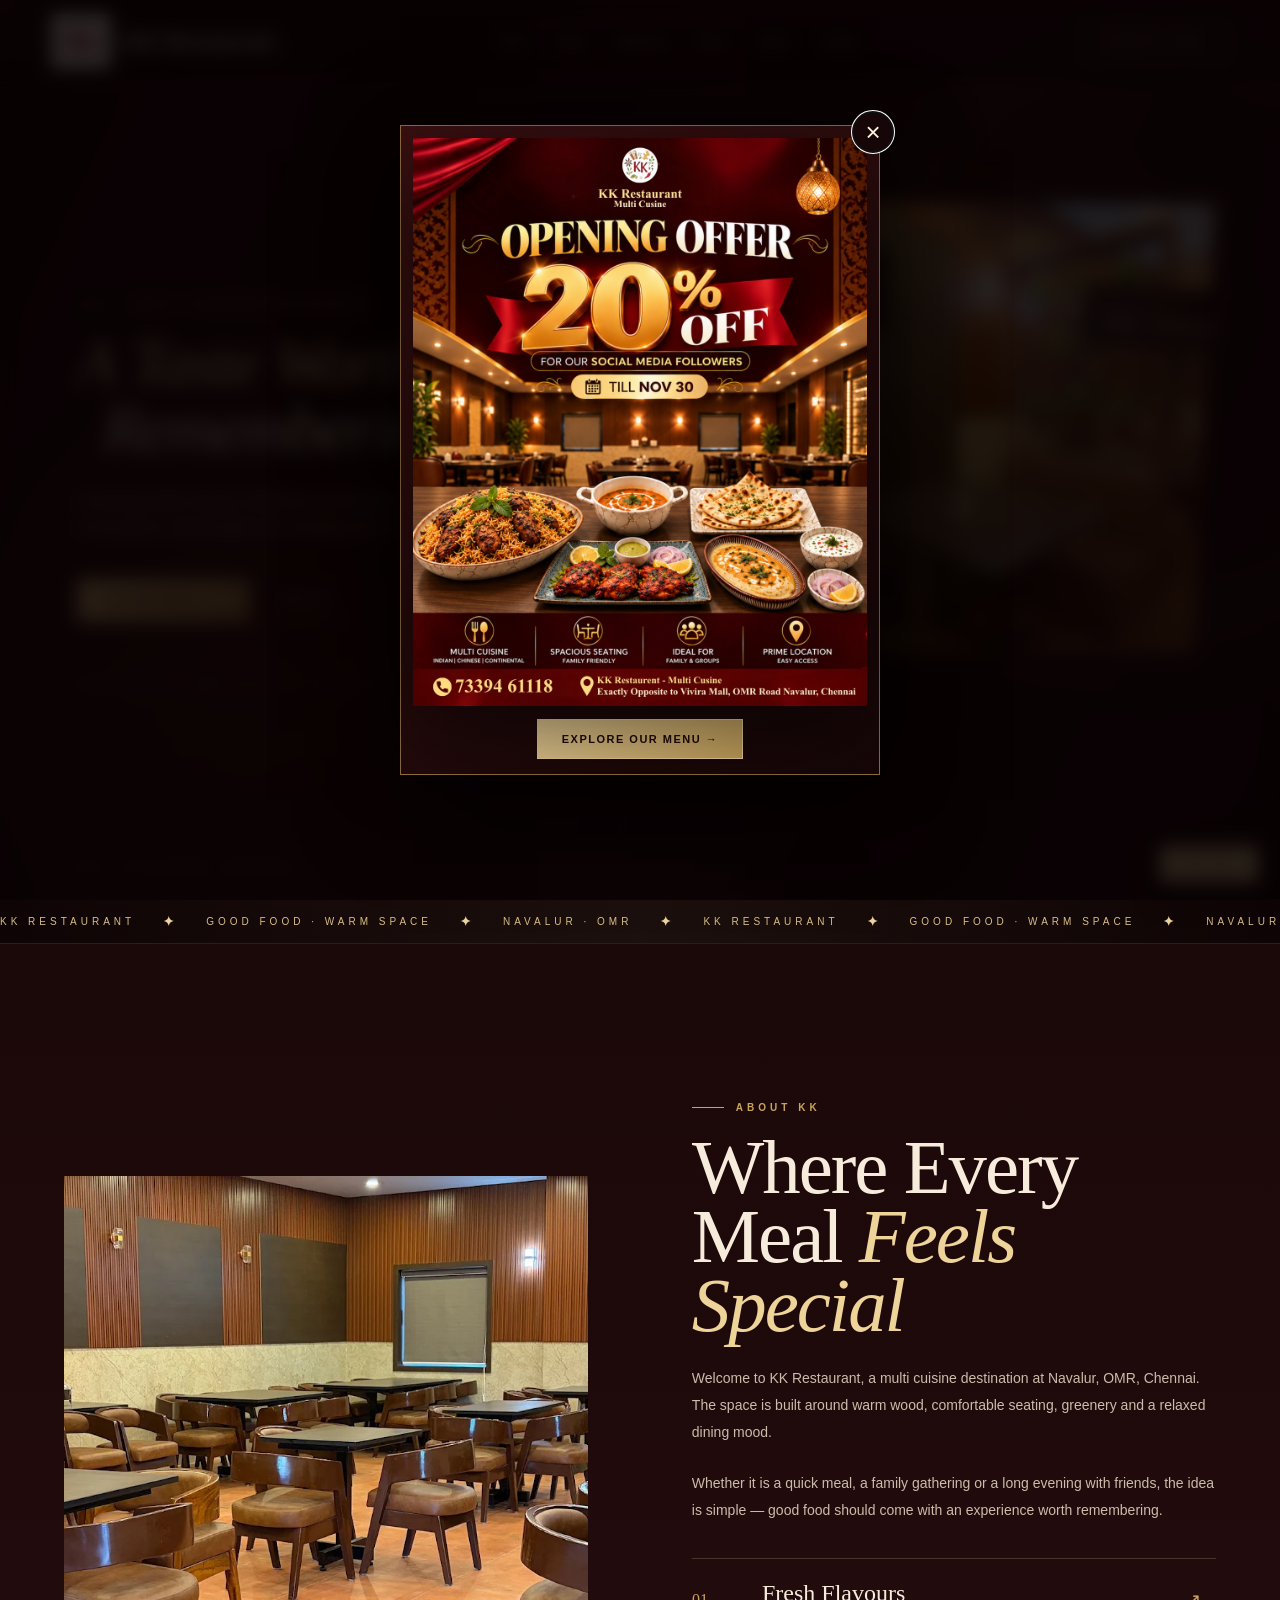
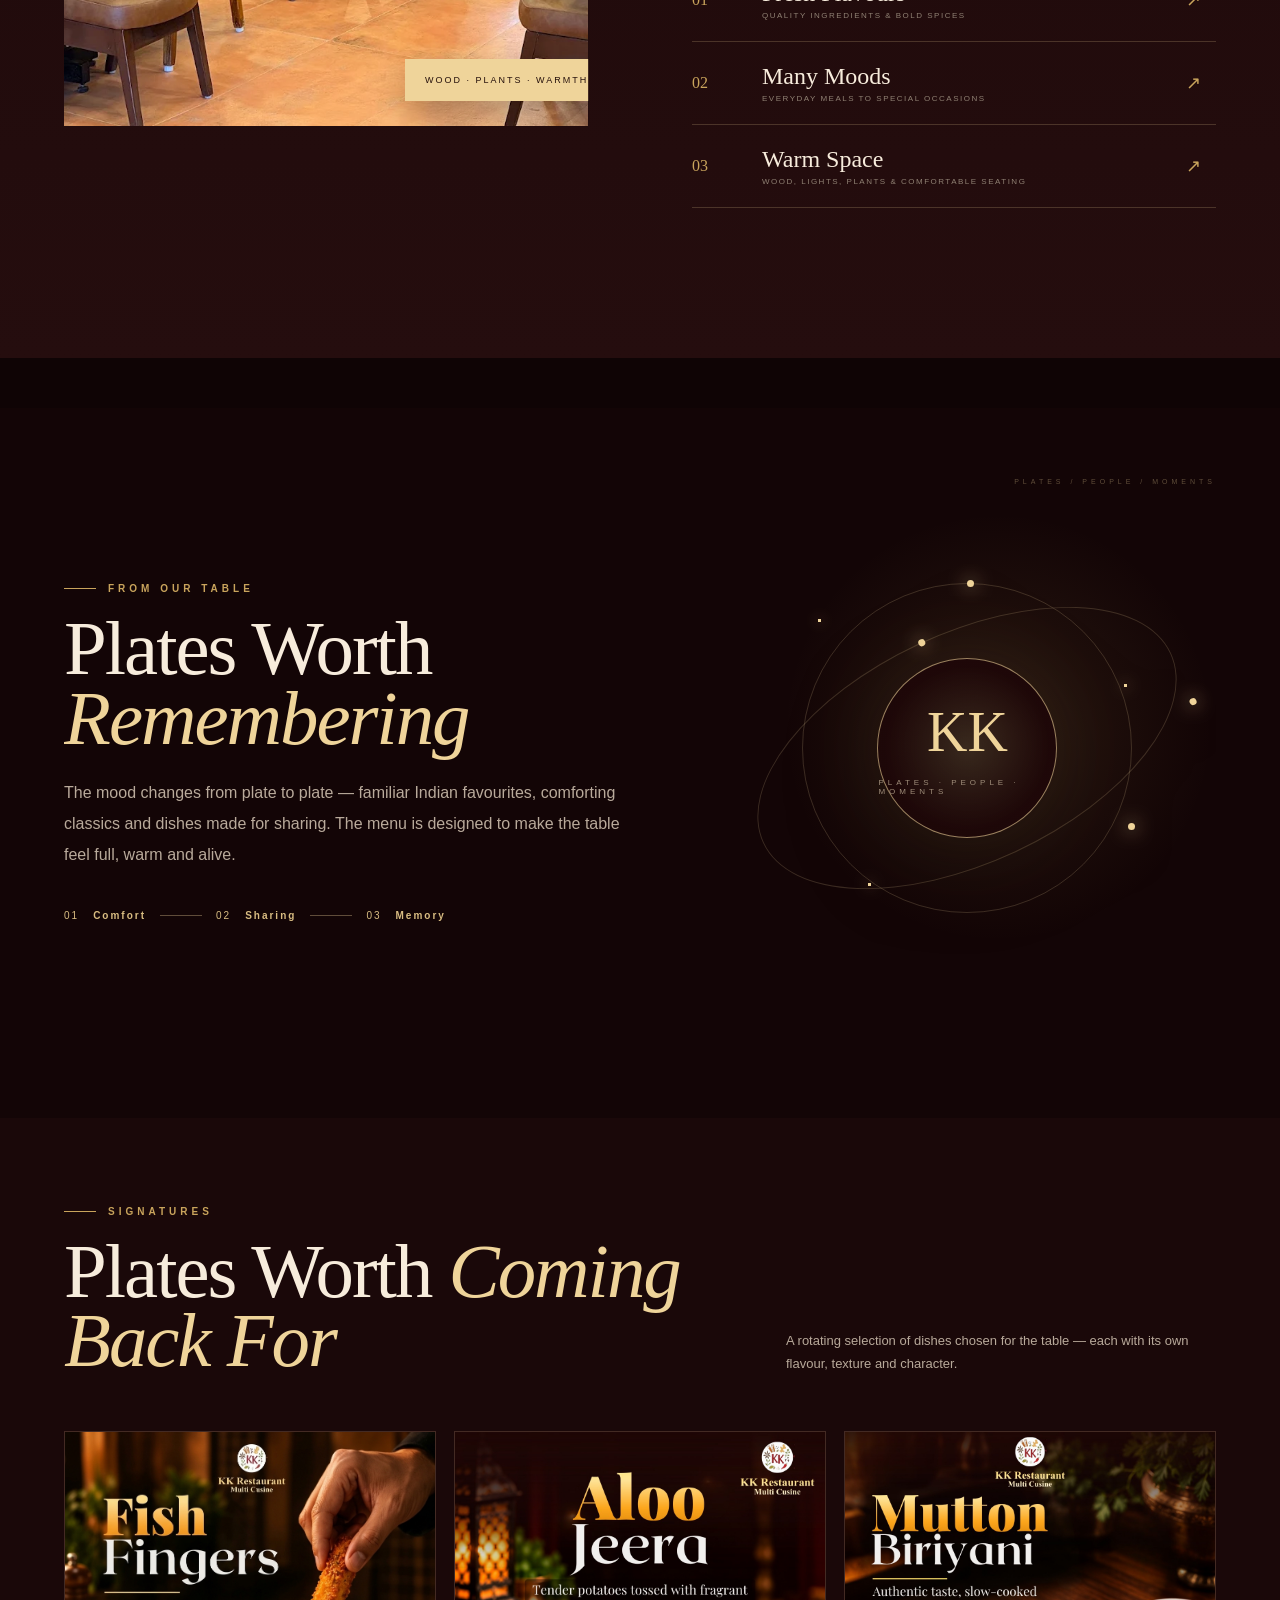
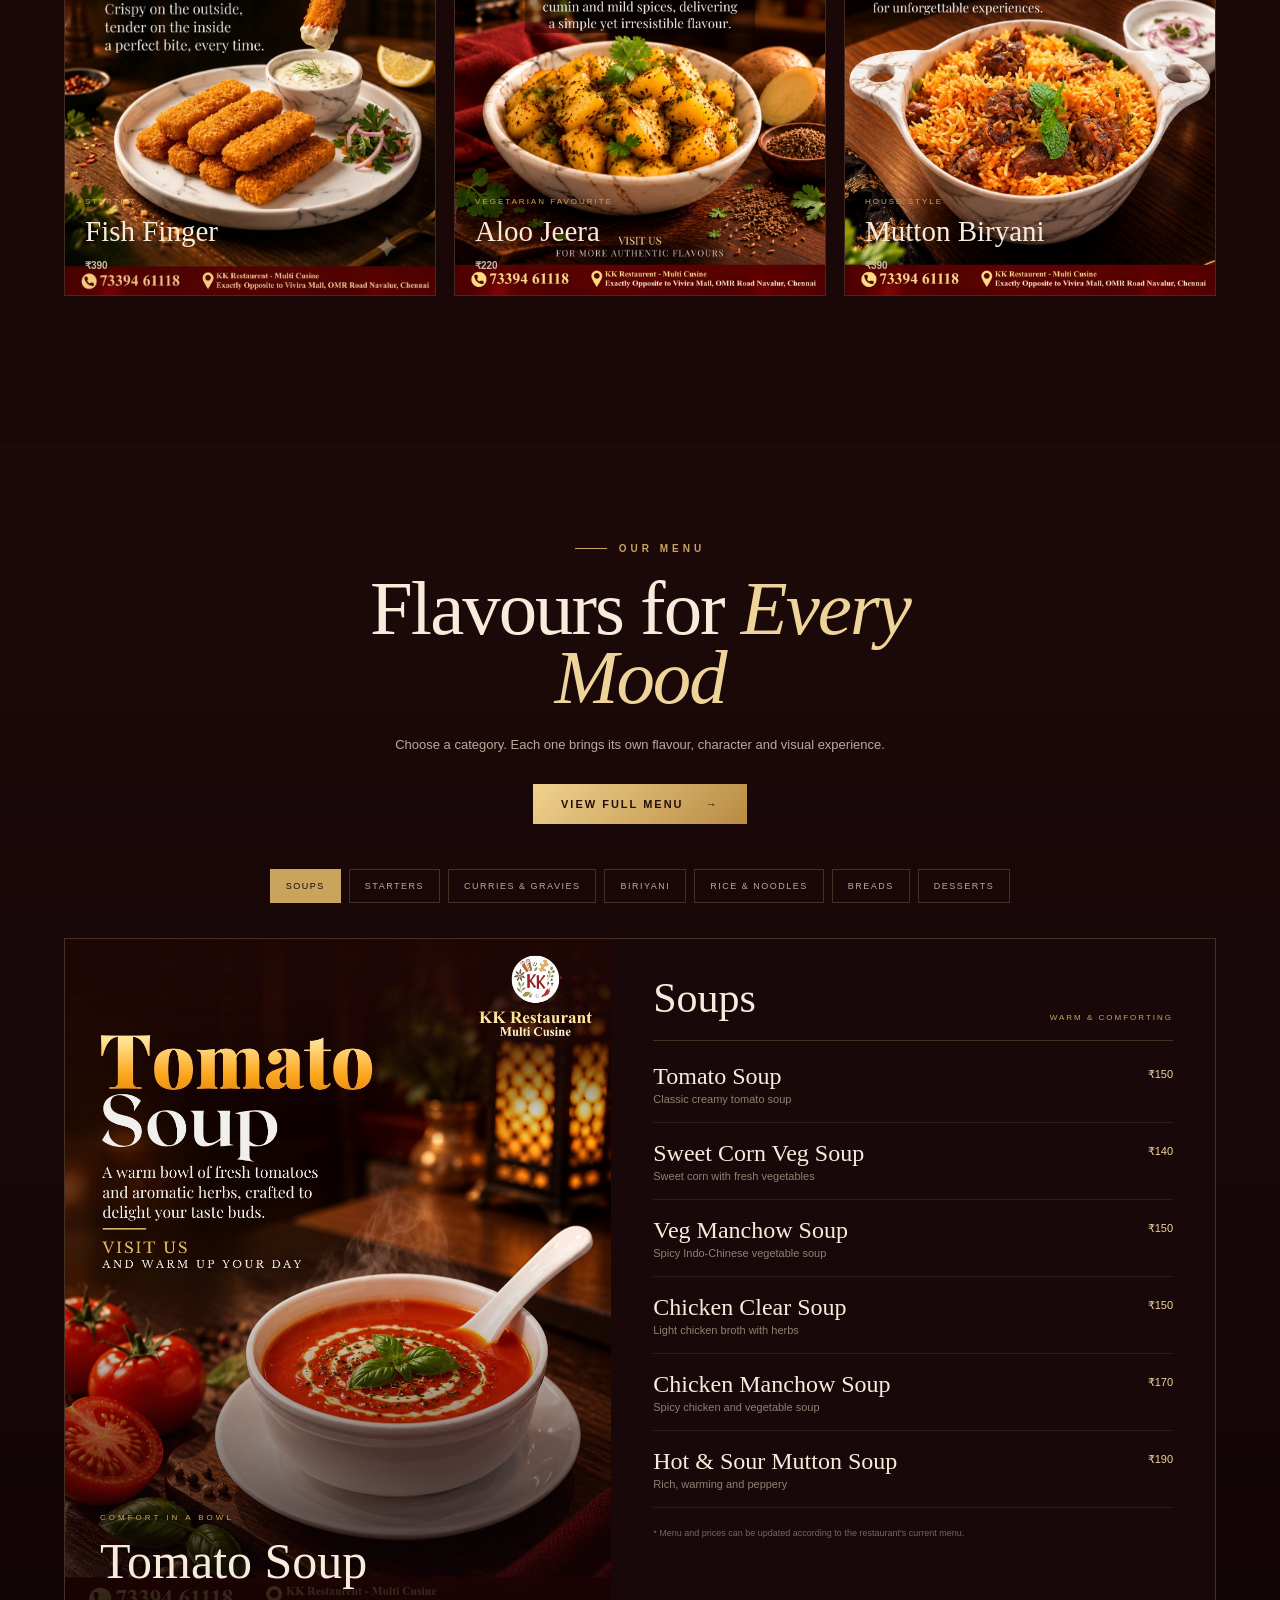
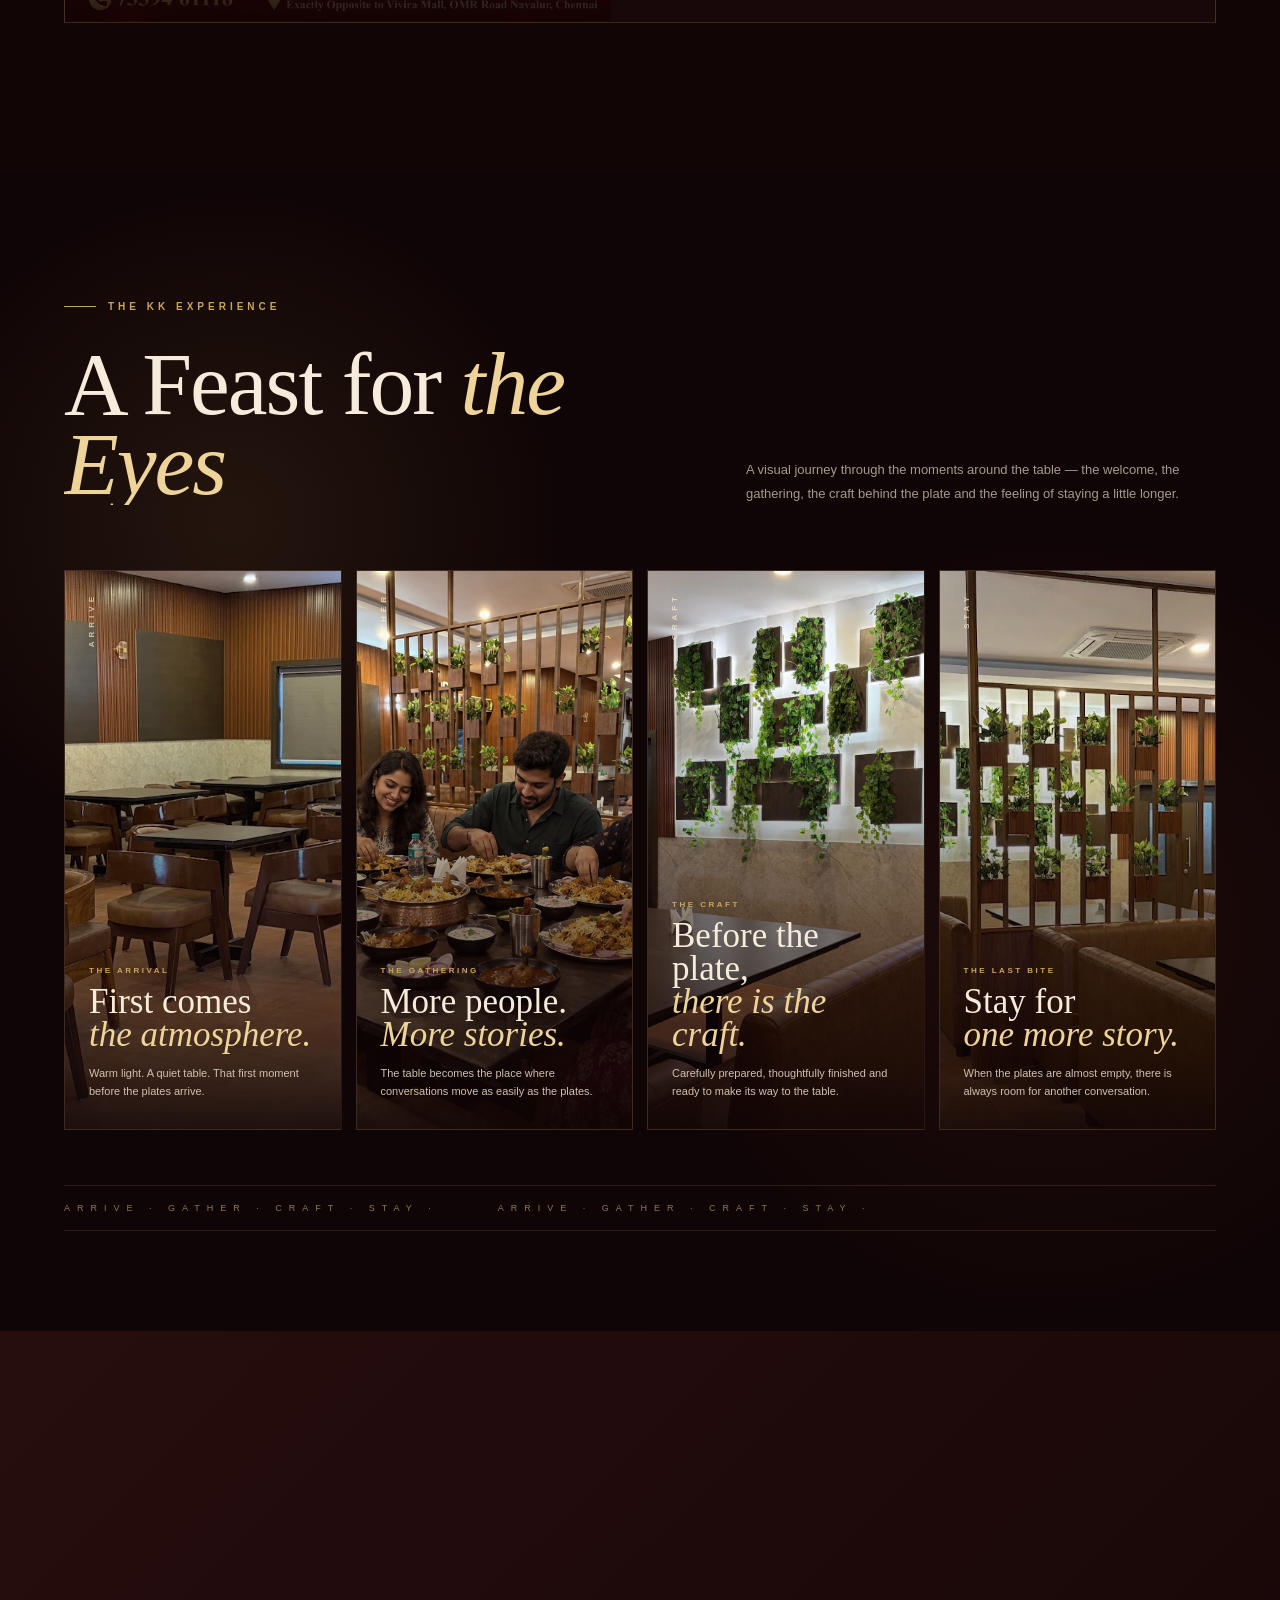
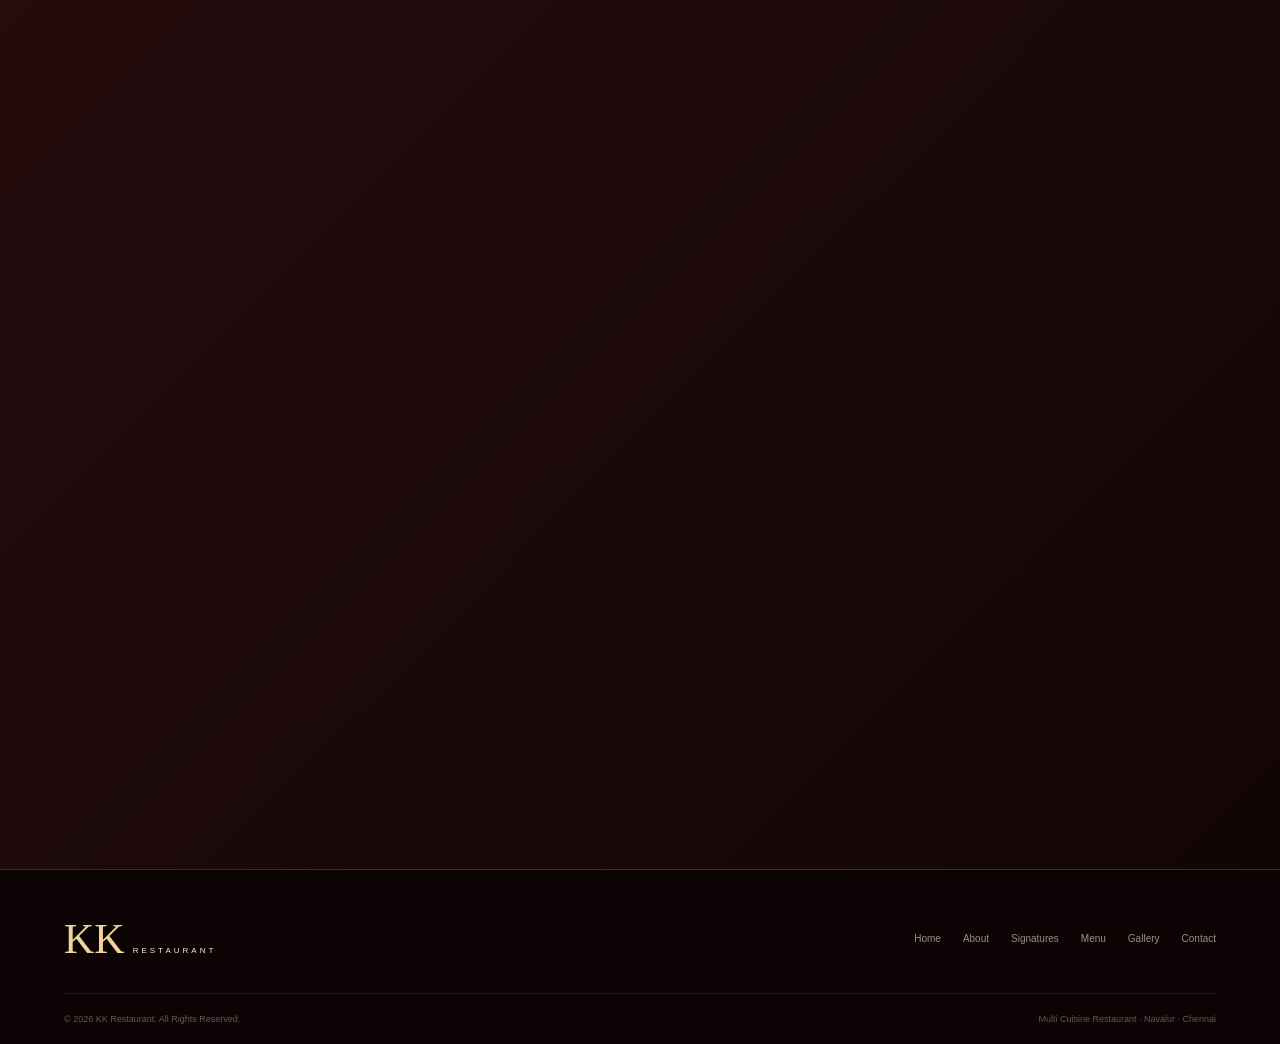
<file: index.html>
<!DOCTYPE html>
<html lang="en">
<head>

    <meta charset="UTF-8">

    <meta
            name="viewport"
            content="width=device-width, initial-scale=1.0"
    >

    <title>KK Restaurant | Navalur, OMR</title>

    <link rel="icon" type="image/png" href="assets/logo.jpeg">
    <link rel="apple-touch-icon" href="assets/logo.jpeg">

    <link rel="stylesheet" href="style.css">

</head>
<body>
<div class="cursor" id="cursor"></div>
<header class="navbar">
    <div class="nav-inner">
        <a class="logo" href="#home">
            <img class="logo-img" src="assets/logo.jpeg" alt="KK Restaurant Logo">
            <span class="logo-text">KK Restaurant</span>
        </a>
        <nav>
            <a href="#home">Home</a>
            <a href="#about">About</a>
            <a href="#specials">Signatures</a>
            <a href="#menu">Menu</a>
            <a href="#gallery">Gallery</a>
            <a href="#contact">Contact</a>
        </nav>

        <a class="reserve" href="#contact">RESERVE A TABLE</a>

        <button class="menu-toggle" aria-label="Open menu" aria-expanded="false">
            <span></span><span></span><span></span>
        </button>
    </div>
</header>

<section id="home" class="hero magnetic-section">
    <div class="hero-bg">
        <div class="dots"></div>
    </div>
    <div class="hero-orbit orbit-a"></div>
    <div class="hero-orbit orbit-b"></div>
    <div class="hero-content reveal show">
        <span class="eyebrow split-line"><i></i>MULTI CUISINE RESTAURANT</span>
        <h1><span>A Taste Worth</span><em>Remembering</em></h1>
        <p>Comforting Indian classics, bold flavours and a dining space designed for slow conversations, shared plates
            and evenings worth remembering.</p>
        <div class="actions"><a class="gold-btn magnetic" href="#menu">EXPLORE MENU <b>→</b></a><a
                class="text-btn magnetic" href="#contact">VISIT US ↗</a></div>
        <div class="hero-running">
            <span>GOOD FOOD</span><b>•</b><span>WARM SPACE</span><b>•</b><span>LONGER EVENINGS</span><b>•</b>
        </div>
    </div>
    <div class="hero-visual reveal show">
        <div class="hero-frame"><img src="assets/restaurant-interior-wide.webp.webp"
                                     data-fallback="assets/restaurant-interior-wide.webp"
                                     alt="KK Restaurant dining interior">
            <div class="hero-scan"></div>
        </div>
        <div class="stamp">KK<br><small>DINE</small></div>
        <div class="float-chip chip-one"><small>THE SPACE</small><strong>Warm·Green·Intimate</strong></div>
        <div class="float-chip chip-two"><small>AT NAVALUR</small><strong>OMR · CHENNAI</strong></div>
    </div>
    <div class="scroll"><span>SCROLL TO DISCOVER</span><i></i></div>
</section>

<div class="motion-rail" aria-hidden="true">
    <div class="motion-track"><span>KK RESTAURANT</span><b>✦</b><span>GOOD FOOD · WARM SPACE</span><b>✦</b><span>NAVALUR · OMR</span><b>✦</b><span>KK RESTAURANT</span><b>✦</b><span>GOOD FOOD · WARM SPACE</span><b>✦</b><span>NAVALUR · OMR</span><b>✦</b>
    </div>
</div>

<section id="about" class="about">
    <div class="container about-grid">
        <div class="about-image reveal"><img src="assets/restaurant-booth.webp.webp"
                                             data-fallback="https://images.unsplash.com/photo-1515003197210-e0cd71810b5f?auto=format&fit=crop&w=1200&q=85"
                                             alt="KK Restaurant booth seating">
            <div class="mini-tag">WOOD · PLANTS · WARMTH</div>
        </div>
        <div class="about-copy reveal"><span class="eyebrow">ABOUT KK</span>
            <h2>Where Every Meal <span>Feels Special</span></h2>
            <p>Welcome to KK Restaurant, a multi cuisine destination at Navalur, OMR, Chennai. The space is built around
                warm wood, comfortable seating, greenery and a relaxed dining mood.</p>
            <p>Whether it is a quick meal, a family gathering or a long evening with friends, the idea is simple —
                good food should come with an experience worth remembering.</p>
            <div class="feature-list">
                <div class="feature"><span class="feature-num">01</span>
                    <div><strong>Fresh Flavours</strong><small>QUALITY INGREDIENTS & BOLD SPICES</small></div>
                    <span class="feature-arrow">↗</span></div>
                <div class="feature"><span class="feature-num">02</span>
                    <div><strong>Many Moods</strong><small>EVERYDAY MEALS TO SPECIAL OCCASIONS</small></div>
                    <span class="feature-arrow">↗</span></div>
                <div class="feature"><span class="feature-num">03</span>
                    <div><strong>Warm Space</strong><small>WOOD, LIGHTS, PLANTS & COMFORTABLE SEATING</small></div>
                    <span class="feature-arrow">↗</span></div>
            </div>
        </div>
    </div>
</section>

<div class="section-gap"></div>

<section class="experience plates-section">
    <div class="container plates-wrap reveal">
        <div class="plates-copy"><span class="eyebrow">FROM OUR TABLE</span>
            <h2>Plates Worth <span>Remembering</span></h2>
            <p>The mood changes from plate to plate — familiar Indian favourites, comforting classics and dishes made
                for sharing. The menu is designed to make the table feel full, warm and alive.</p>
            <div class="plate-line">
                <span>01</span><strong>Comfort</strong><i></i><span>02</span><strong>Sharing</strong><i></i><span>03</span><strong>Memory</strong>
            </div>
        </div>
        <div class="plates-art">
            <div class="plate-orbit orbit-one"></div>
            <div class="plate-orbit orbit-two"></div>
            <div class="plate-center"><span>KK</span><small>PLATES · PEOPLE · MOMENTS</small></div>
            <div class="spark spark-a"></div>
            <div class="spark spark-b"></div>
            <div class="spark spark-c"></div>
        </div>
    </div>
</section>

<section id="specials" class="specials">
    <div class="container">
        <div class="special-head reveal">
            <div><span class="eyebrow">SIGNATURES</span>
                <h2>Plates Worth <span>Coming Back For</span></h2></div>
            <p>A rotating selection of dishes chosen for the table — each with its own flavour, texture and
                character.</p></div>
        <div class="special-grid">
            <article class="special-card reveal"><img
                    src=assets/fish-fingers.png
                    alt="Fish Finger">
                <div class="special-info"><span>STARTER</span>
                    <h3>Fish Finger </h3><strong>₹390</strong></div>
            </article>
            <article class="special-card reveal"><img
                    src=assets/aloo-jeera.jpeg
                    alt="Aloo starter">
                <div class="special-info"><span>VEGETARIAN FAVOURITE</span>
                    <h3>Aloo Jeera</h3><strong>₹220</strong></div>
            </article>
            <article class="special-card reveal"><img src="assets/mutton-biryani.jpeg" alt="Chicken biryani">
                <div class="special-info"><span>HOUSE STYLE</span>
                    <h3>Mutton Biryani</h3><strong>₹390</strong></div>
            </article>
        </div>
    </div>
</section>

<section id="menu" class="menu">

    <div class="container">

        <!-- MENU HEADER -->
        <div class="menu-head reveal">
            <span class="eyebrow">OUR MENU</span>

            <h2>
                Flavours for <span>Every Mood</span>
            </h2>

            <p>
                Choose a category. Each one brings its own flavour,
                character and visual experience.
            </p>

            <div class="menu-cta-wrap">
                <a class="gold-btn magnetic menu-pdf-btn" href="/menu/">
                    VIEW FULL MENU <b>→</b>
                </a>
            </div>
        </div>


        <!-- CATEGORY TABS -->
        <div class="tabs reveal">

            <button class="tab active" data-cat="soups">
                SOUPS
            </button>

            <button class="tab" data-cat="starters">
                STARTERS
            </button>

            <button class="tab" data-cat="curries">
                CURRIES & GRAVIES
            </button>

            <button class="tab" data-cat="biriyani">
                BIRIYANI
            </button>

            <button class="tab" data-cat="rice">
                RICE & NOODLES
            </button>

            <button class="tab" data-cat="breads">
                BREADS
            </button>

            <button class="tab" data-cat="desserts">
                DESSERTS
            </button>

        </div>


        <!-- MENU STAGE -->
        <div class="menu-stage reveal">


            <!-- ========================= -->
            <!-- IMAGE SIDE -->
            <!-- ========================= -->

            <div class="menu-photo">

                <img
                        id="menuImage"
                        src="assets/tomato-soup.jpeg"
                        alt="Tomato Soup"
                >

                <div class="menu-photo-overlay"></div>

                <div class="menu-photo-copy">

                    <small id="photoKicker">
                        COMFORT IN A BOWL
                    </small>

                    <h3 id="photoTitle">
                        Tomato Soup
                    </h3>

                </div>

            </div>


            <!-- ========================= -->
            <!-- MENU CONTENT -->
            <!-- ========================= -->

            <div class="menu-content">


                <!-- SOUPS -->
                <div
                        class="panel active"
                        data-panel="soups"
                        data-image="assets/tomato-soup.jpeg"
                        data-kicker="COMFORT IN A BOWL"
                        data-title="Tomato Soup"
                >

                    <div class="menu-title">

                        <h3>Soups</h3>

                        <small>
                            WARM & COMFORTING
                        </small>

                    </div>


                    <div class="item">

                        <div>
                            <h4>Tomato Soup</h4>
                            <p>Classic creamy tomato soup</p>
                        </div>

                        <span class="price">₹150</span>

                    </div>


                    <div class="item">

                        <div>
                            <h4>Sweet Corn Veg Soup</h4>
                            <p>Sweet corn with fresh vegetables</p>
                        </div>

                        <span class="price">₹140</span>

                    </div>


                    <div class="item">

                        <div>
                            <h4>Veg Manchow Soup</h4>
                            <p>Spicy Indo-Chinese vegetable soup</p>
                        </div>

                        <span class="price">₹150</span>

                    </div>


                    <div class="item">

                        <div>
                            <h4>Chicken Clear Soup</h4>
                            <p>Light chicken broth with herbs</p>
                        </div>

                        <span class="price">₹150</span>

                    </div>


                    <div class="item">

                        <div>
                            <h4>Chicken Manchow Soup</h4>
                            <p>Spicy chicken and vegetable soup</p>
                        </div>

                        <span class="price">₹170</span>

                    </div>


                    <div class="item">

                        <div>
                            <h4>Hot & Sour Mutton Soup</h4>
                            <p>Rich, warming and peppery</p>
                        </div>

                        <span class="price">₹190</span>

                    </div>

                </div>


                <!-- STARTERS -->
                <div
                        class="panel"
                        data-panel="starters"
                        data-image="assets/grilled-chicken.png"
                        data-kicker="CHARRED & SPICED"
                        data-title="Paneer & Starters"
                >

                    <div class="menu-title">

                        <h3>Paneer & Starters</h3>

                        <small>
                            CHARRED & SPICED
                        </small>

                    </div>


                    <div class="item">
                        <div>
                            <h4>Gobi 65</h4>
                            <p>Crispy cauliflower tossed with spices</p>
                        </div>

                        <span class="price">₹280</span>
                    </div>


                    <div class="item">
                        <div>
                            <h4>Chilli Paneer Dry</h4>
                            <p>Paneer with peppers and chilli</p>
                        </div>

                        <span class="price">₹310</span>
                    </div>


                    <div class="item">
                        <div>
                            <h4>Mushroom Pepper Fry</h4>
                            <p>Mushrooms with cracked pepper</p>
                        </div>

                        <span class="price">₹280</span>
                    </div>


                    <div class="item">
                        <div>
                            <h4>Chicken 65</h4>
                            <p>Crispy spicy fried chicken</p>
                        </div>

                        <span class="price">₹340</span>
                    </div>


                    <div class="item">
                        <div>
                            <h4>Chicken Lollipop</h4>
                            <p>Crispy chicken lollipop</p>
                        </div>

                        <span class="price">₹350</span>
                    </div>


                    <div class="item">
                        <div>
                            <h4>Dragon Chicken</h4>
                            <p>Spicy Indo-Chinese chicken</p>
                        </div>

                        <span class="price">₹370</span>
                    </div>


                    <div class="item">
                        <div>
                            <h4>Mutton Chukka</h4>
                            <p>Dry mutton with bold spices</p>
                        </div>

                        <span class="price">₹450</span>
                    </div>

                </div>


                <!-- CURRIES -->
                <div
                        class="panel"
                        data-panel="curries"
                        data-image="assets/egg-masala.jpeg"
                        data-kicker="RICH & AROMATIC"
                        data-title="Curries & Gravies"
                >

                    <div class="menu-title">

                        <h3>Curries & Gravies</h3>

                        <small>
                            RICH & AROMATIC
                        </small>

                    </div>


                    <div class="item">
                        <div>
                            <h4>Dal Fry</h4>
                            <p>Yellow lentils tempered with spices</p>
                        </div>

                        <span class="price">₹240</span>
                    </div>


                    <div class="item">
                        <div>
                            <h4>Kadai Paneer</h4>
                            <p>Paneer with kadai masala</p>
                        </div>

                        <span class="price">₹290</span>
                    </div>


                    <div class="item">
                        <div>
                            <h4>Paneer Butter Masala</h4>
                            <p>Creamy paneer with rich spices</p>
                        </div>

                        <span class="price">₹310</span>
                    </div>


                    <div class="item">
                        <div>
                            <h4>Kadai Mushroom</h4>
                            <p>Mushrooms cooked with kadai spices</p>
                        </div>

                        <span class="price">₹290</span>
                    </div>


                    <div class="item">
                        <div>
                            <h4>Malai Kofta</h4>
                            <p>Soft kofta in creamy gravy</p>
                        </div>

                        <span class="price">₹390</span>
                    </div>

                </div>


                <!-- BIRIYANI -->
                <div
                        class="panel"
                        data-panel="biriyani"
                        data-image="assets/mutton-biryani.jpeg"
                        data-kicker="AROMATIC & HEARTY"
                        data-title="Chicken Biryani"
                >

                    <div class="menu-title">

                        <h3>Chicken Biryani</h3>

                        <small>
                            AROMATIC & HEARTY
                        </small>

                    </div>


                    <div class="item">
                        <div>
                            <h4>Chicken Biriyani</h4>
                            <p>Aromatic basmati rice with chicken</p>
                        </div>

                        <span class="price">₹290</span>
                    </div>


                    <div class="item">
                        <div>
                            <h4>Egg Biriyani</h4>
                            <p>Flavourful biriyani with egg</p>
                        </div>

                        <span class="price">₹240</span>
                    </div>


                    <div class="item">
                        <div>
                            <h4>Chicken 65 Biriyani</h4>
                            <p>Biriyani with crispy Chicken 65</p>
                        </div>

                        <span class="price">₹330</span>
                    </div>


                    <div class="item">
                        <div>
                            <h4>Prawn Biriyani</h4>
                            <p>Fragrant rice with succulent prawns</p>
                        </div>

                        <span class="price">₹390</span>
                    </div>


                    <div class="item">
                        <div>
                            <h4>Fish Biriyani</h4>
                            <p>Aromatic biriyani with fish</p>
                        </div>

                        <span class="price">₹350</span>
                    </div>

                </div>


                <!-- RICE & NOODLES -->
                <div
                        class="panel"
                        data-panel="rice"
                        data-image="assets/Veg-Noodles.png"
                        data-kicker="WOK FAVOURITES"
                        data-title="Rice & Noodles"
                >

                    <div class="menu-title">

                        <h3>Rice & Noodles</h3>

                        <small>
                            WOK FAVOURITES
                        </small>

                    </div>


                    <div class="item">
                        <div>
                            <h4>Veg Fried Rice</h4>
                            <p>Fried rice with fresh vegetables</p>
                        </div>

                        <span class="price">₹220</span>
                    </div>


                    <div class="item">
                        <div>
                            <h4>Mushroom Fried Rice</h4>
                            <p>Flavourful rice with mushrooms</p>
                        </div>

                        <span class="price">₹240</span>
                    </div>


                    <div class="item">
                        <div>
                            <h4>Paneer Fried Rice</h4>
                            <p>Fried rice with soft paneer</p>
                        </div>

                        <span class="price">₹250</span>
                    </div>


                    <div class="item">
                        <div>
                            <h4>Chicken Fried Rice</h4>
                            <p>Classic chicken fried rice</p>
                        </div>

                        <span class="price">₹290</span>
                    </div>


                    <div class="item">
                        <div>
                            <h4>Mutton Fried Rice</h4>
                            <p>Rich fried rice with mutton</p>
                        </div>

                        <span class="price">₹390</span>
                    </div>


                    <div class="item">
                        <div>
                            <h4>Prawn Fried Rice</h4>
                            <p>Fried rice with prawns</p>
                        </div>

                        <span class="price">₹340</span>
                    </div>


                    <div class="item">
                        <div>
                            <h4>Veg Noodles</h4>
                            <p>Wok-tossed noodles and vegetables</p>
                        </div>

                        <span class="price">₹220</span>
                    </div>


                    <div class="item">
                        <div>
                            <h4>Chicken Noodles</h4>
                            <p>Wok-tossed noodles with chicken</p>
                        </div>

                        <span class="price">₹270</span>
                    </div>

                </div>


                <!-- BREADS -->
                <div
                        class="panel"
                        data-panel="breads"
                        data-image="assets/Butter-Naan.png"
                        data-kicker="HOT FROM THE TANDOOR"
                        data-title="Butter Naan"
                >

                    <div class="menu-title">

                        <h3>Breads</h3>

                        <small>
                            HOT FROM THE TANDOOR
                        </small>

                    </div>


                    <div class="item">
                        <div>
                            <h4>Butter Roti</h4>
                            <p>Soft roti finished with butter</p>
                        </div>

                        <span class="price">₹70</span>
                    </div>


                    <div class="item">
                        <div>
                            <h4>Tandoori Paratha</h4>
                            <p>Layered tandoori-style bread</p>
                        </div>

                        <span class="price">₹70</span>
                    </div>


                    <div class="item">
                        <div>
                            <h4>Butter Naan</h4>
                            <p>Soft naan brushed with butter</p>
                        </div>

                        <span class="price">₹70</span>
                    </div>


                    <div class="item">
                        <div>
                            <h4>Garlic Naan</h4>
                            <p>Naan with garlic and herbs</p>
                        </div>

                        <span class="price">₹80</span>
                    </div>


                    <div class="item">
                        <div>
                            <h4>Plain Naan</h4>
                            <p>Classic soft naan</p>
                        </div>

                        <span class="price">₹60</span>
                    </div>

                </div>


                <!-- DESSERTS -->
                <div
                        class="panel"
                        data-panel="desserts"
                        data-image="assets/Carrot-Halwa.png"
                        data-kicker="A WARM SWEET FINISH"
                        data-title="Carrot Halwa"
                >

                    <div class="menu-title">

                        <h3>Desserts</h3>

                        <small>
                            SWEET FINISHES
                        </small>

                    </div>


                    <div class="item">

                        <div>
                            <h4>Carrot Halwa with Ice Cream</h4>
                            <p>Warm carrot halwa with creamy ice cream</p>
                        </div>

                        <span class="price">₹120</span>

                    </div>


                    <div class="item">

                        <div>
                            <h4>Gulab Jamun with Ice Cream</h4>
                            <p>Soft gulab jamun with ice cream</p>
                        </div>

                        <span class="price">₹90</span>

                    </div>


                    <div class="item">

                        <div>
                            <h4>Brownie with Ice Cream</h4>
                            <p>Warm chocolate brownie and ice cream</p>
                        </div>

                        <span class="price">₹120</span>

                    </div>


                    <div class="item">

                        <div>
                            <h4>Vanilla Ice Cream</h4>
                        </div>

                        <span class="price">₹70</span>

                    </div>


                    <div class="item">

                        <div>
                            <h4>Butterscotch Ice Cream</h4>
                        </div>

                        <span class="price">₹80</span>

                    </div>


                    <div class="item">

                        <div>
                            <h4>Chocolate Ice Cream</h4>
                        </div>

                        <span class="price">₹80</span>

                    </div>


                    <div class="item">

                        <div>
                            <h4>Fresh Lemon Soda</h4>
                        </div>

                        <span class="price">₹70</span>

                    </div>


                    <div class="item">

                        <div>
                            <h4>Sweet Lassi</h4>
                        </div>

                        <span class="price">₹110</span>

                    </div>

                </div>


                <div class="menu-note">
                    * Menu and prices can be updated according to the restaurant's current menu.
                </div>

                <div class="menu-bottom-cta">
                    <a class="gold-btn magnetic menu-pdf-btn" href="/menu/">
                        VIEW FULL MENU <b>→</b>
                    </a>
                </div>

            </div>

        </div>

    </div>

</section>

<section id="gallery" class="gallery ritual-section scroll-replay-section">
    <div class="container">
        <div class="gallery-head reveal ritual-head">
            <div>
                <span class="eyebrow">THE KK EXPERIENCE</span>
                <h2>A Feast for <span>the Eyes</span></h2>
            </div>
            <p>A visual journey through the moments around the table — the welcome, the gathering, the craft behind
                the plate and the feeling of staying a little longer.</p>
        </div>

        <div class="ritual-stage photo-ritual-stage">
            <article class="ritual-card photo-ritual-card ritual-one reveal">
                <div class="ritual-photo">
                    <img src="assets/restaurant-booth.webp.webp"
                         alt="Warm restaurant table setting"></div>
                <div class="ritual-overlay"></div>
                <div class="ritual-copy">
                    <span class="ritual-tag">THE ARRIVAL</span>
                    <h3>First comes<br><em>the atmosphere.</em></h3>
                    <p>Warm light. A quiet table. That first moment before the plates arrive.</p>
                </div>
                <div class="ritual-word">ARRIVE</div>
            </article>

            <article class="ritual-card photo-ritual-card ritual-two reveal">
                <div class="ritual-photo">
                    <img src="assets/Indian.png" alt="Guests enjoying a meal at KK Restaurant">
                    alt="Friends dining together at a restaurant"></div>
                <div class="ritual-overlay"></div>
                <div class="ritual-copy">
                    <span class="ritual-tag">THE GATHERING</span>
                    <h3>More people.<br><em>More stories.</em></h3>
                    <p>The table becomes the place where conversations move as easily as the plates.</p>
                </div>
                <div class="ritual-word">GATHER</div>
            </article>

            <article class="ritual-card photo-ritual-card ritual-three reveal">
                <div class="ritual-photo">
                    <img src="assets/Restaurant Interior.jpeg"
                         alt="Chef plating a restaurant dish">
                </div>
                <div class="ritual-overlay"></div>
                <div class="ritual-copy">
                    <span class="ritual-tag">THE CRAFT</span>
                    <h3>Before the plate,<br><em>there is the craft.</em></h3>
                    <p>Carefully prepared, thoughtfully finished and ready to make its way to the table.</p>
                </div>
                <div class="ritual-word">CRAFT</div>
            </article>

            <article class="ritual-card photo-ritual-card ritual-four reveal">
                <div class="ritual-photo">
                    <img src="assets/restaurant-dining.webp.webp"
                         alt="Warm candlelit dining table"></div>
                <div class="ritual-overlay"></div>
                <div class="ritual-copy">
                    <span class="ritual-tag">THE LAST BITE</span>
                    <h3>Stay for<br><em>one more story.</em></h3>
                    <p>When the plates are almost empty, there is always room for another conversation.</p>
                </div>
                <div class="ritual-word">STAY</div>
            </article>
        </div>

        <div class="ritual-marquee scroll-replay-motion"><span>ARRIVE · GATHER · CRAFT · STAY · </span><span>ARRIVE · GATHER · CRAFT · STAY · </span>
        </div>
    </div>
</section>

<section id="contact" class="contact">
    <div class="container contact-grid">
        <div class="contact-copy reveal"><span class="eyebrow">COME & DINE WITH US</span>
            <h2>We'd Love To <span>Welcome You</span></h2>
            <p>Planning a family meal, a celebration or a relaxed evening with friends? Come experience KK Restaurant at
                Navalur, OMR.</p><a class="gold-btn" href="https://wa.me/917339461118" target="_blank" rel="noopener">MESSAGE
                US <b>↗</b></a></div>
        <div class="contact-cards reveal">
            <div class="contact-card"><small>ADDRESS</small>
                <p>Near Pole Star, Bhoomi & Buildings,<br>1st Floor, OMR, Navalur,<br>Chennai – 600130</p></div>
            <div class="contact-card"><small>PHONE</small>
                <p>+91 73394 61118<br>+91 98410 08117</p></div>
            <div class="contact-card"><small>EMAIL</small>
                <p>kkvijayan1981@gmail.com</p></div>
            <div class="contact-card"><small>LOCATION</small>
                <p>Opp. Vivira Mall<br>Navalur, OMR</p></div>
        </div>
    </div>
    <div class="container map-wrap reveal">
        <div class="map-head">
            <span class="eyebrow">FIND US</span>
            <a class="text-btn" target="_blank" rel="noopener"
               href="https://www.google.com/maps/dir/?api=1&destination=Vivira+Mall+Navalur+Chennai">
                GET DIRECTIONS &nearr;
            </a>
        </div>
        <iframe class="map-frame"
                title="KK Restaurant location, Navalur OMR"
                src="https://www.google.com/maps?q=Vivira+Mall+Navalur+Chennai&output=embed"
                loading="lazy"
                referrerpolicy="no-referrer-when-downgrade"
                allowfullscreen></iframe>
    </div>
</section>
<footer>
    <div class="container">
        <div class="footer-top">
            <div class="footer-logo"><strong>KK</strong><small>RESTAURANT</small></div>
            <div class="footer-links"><a href="#home">Home</a><a href="#about">About</a><a
                    href="#specials">Signatures</a><a href="#menu">Menu</a><a href="#gallery">Gallery</a><a
                    href="#contact">Contact</a></div>
        </div>
        <div class="footer-bottom"><p>© 2026 KK Restaurant. All Rights Reserved.</p>
            <p>Multi Cuisine Restaurant · Navalur · Chennai</p></div>
    </div>
</footer>
<a class="whatsapp" href="https://wa.me/917339461118" target="_blank" rel="noopener">WHATSAPP</a>
<!-- EXISTING CONTACT SECTION -->
<!-- EXISTING FOOTER -->
<!-- EXISTING WHATSAPP -->
<!-- DO NOT REMOVE YOUR EXISTING CODE -->


<!-- OPENING OFFER POPUP -->
<div class="offer-popup" id="offerPopup" aria-hidden="true">
    <div class="offer-confetti" aria-hidden="true"></div>

    <div class="offer-modal"
         role="dialog"
         aria-modal="true"
         aria-label="KK Restaurant opening offer">

        <button class="offer-close"
                type="button"
                aria-label="Close offer">
            &times;
        </button>

        <img class="offer-poster"
             src="assets/offer-bg.jpeg"
             alt="KK Restaurant opening offer: 20% off for social media followers">

        <a class="offer-action" href="#menu">
            EXPLORE OUR MENU <span aria-hidden="true">→</span>
        </a>

    </div>
</div>
<!-- END OPENING OFFER POPUP -->
<script src="script.js"></script>

</body>
</html>
</file>
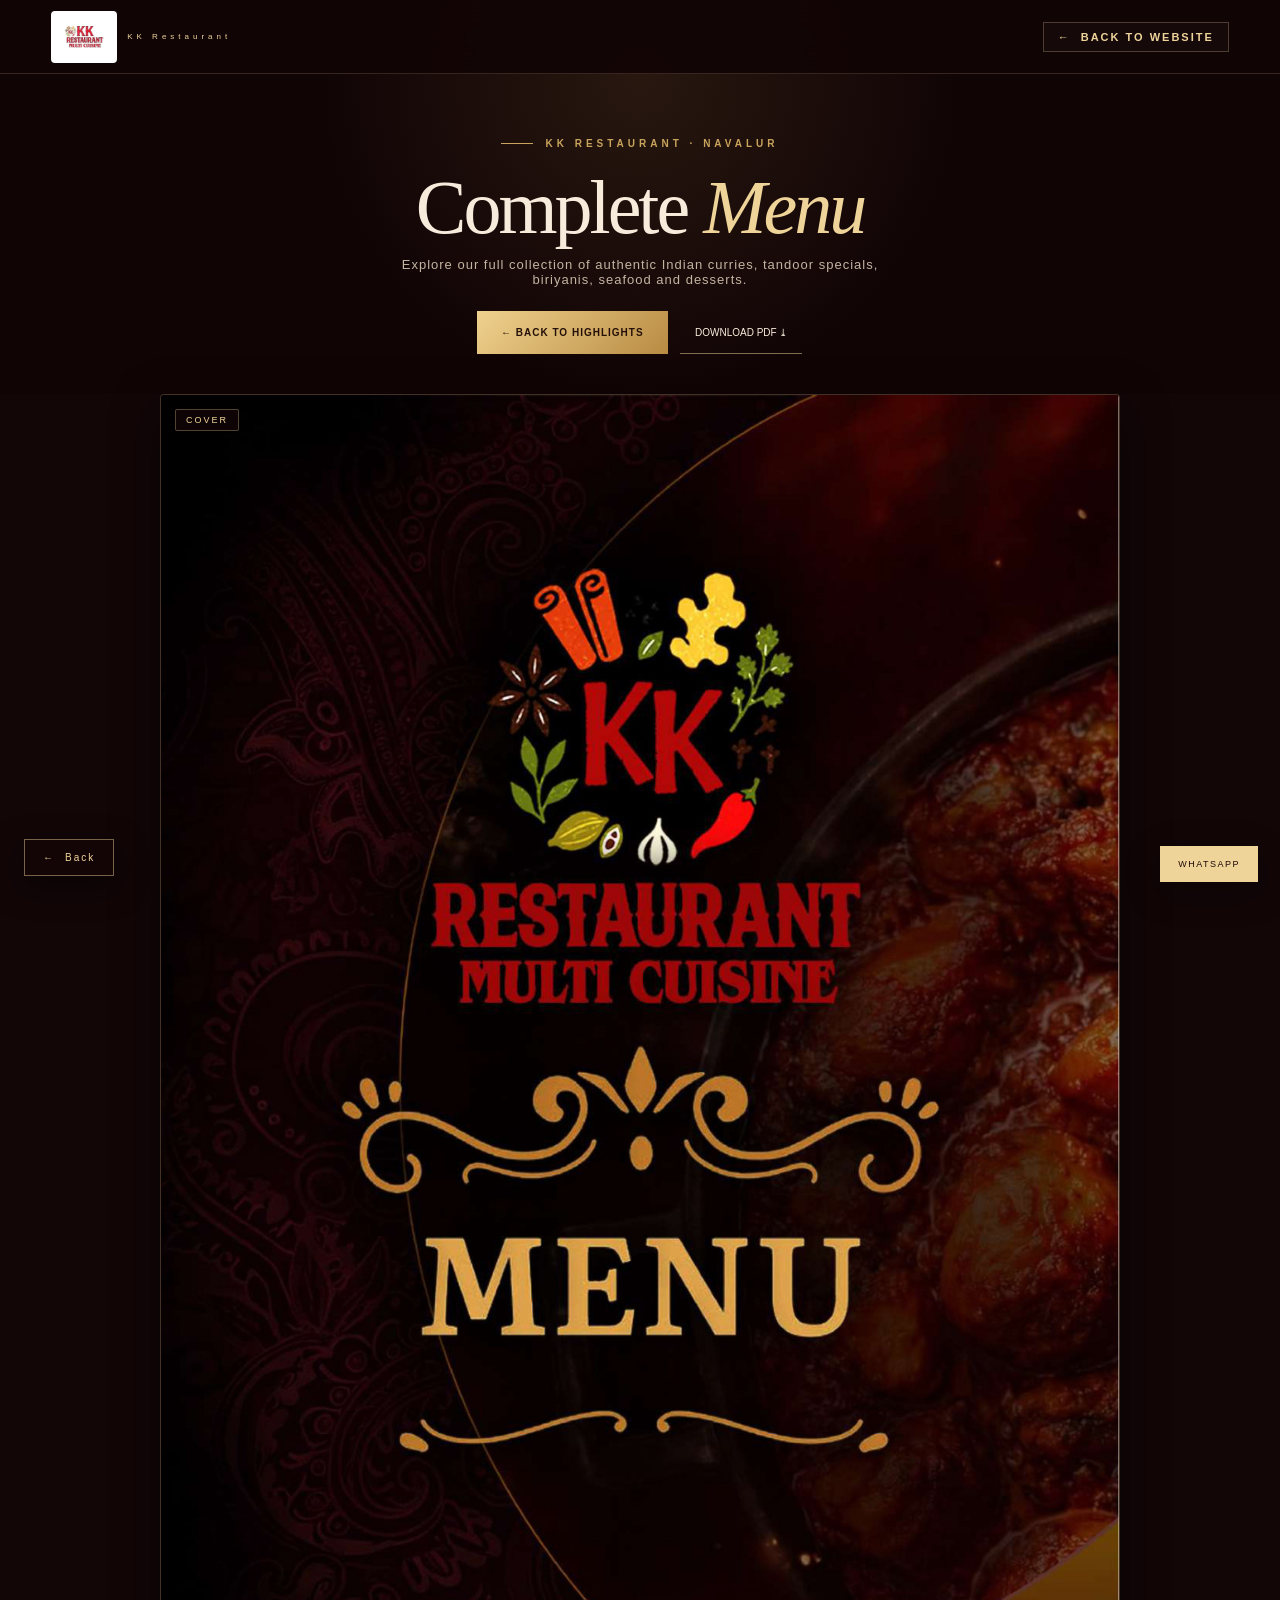
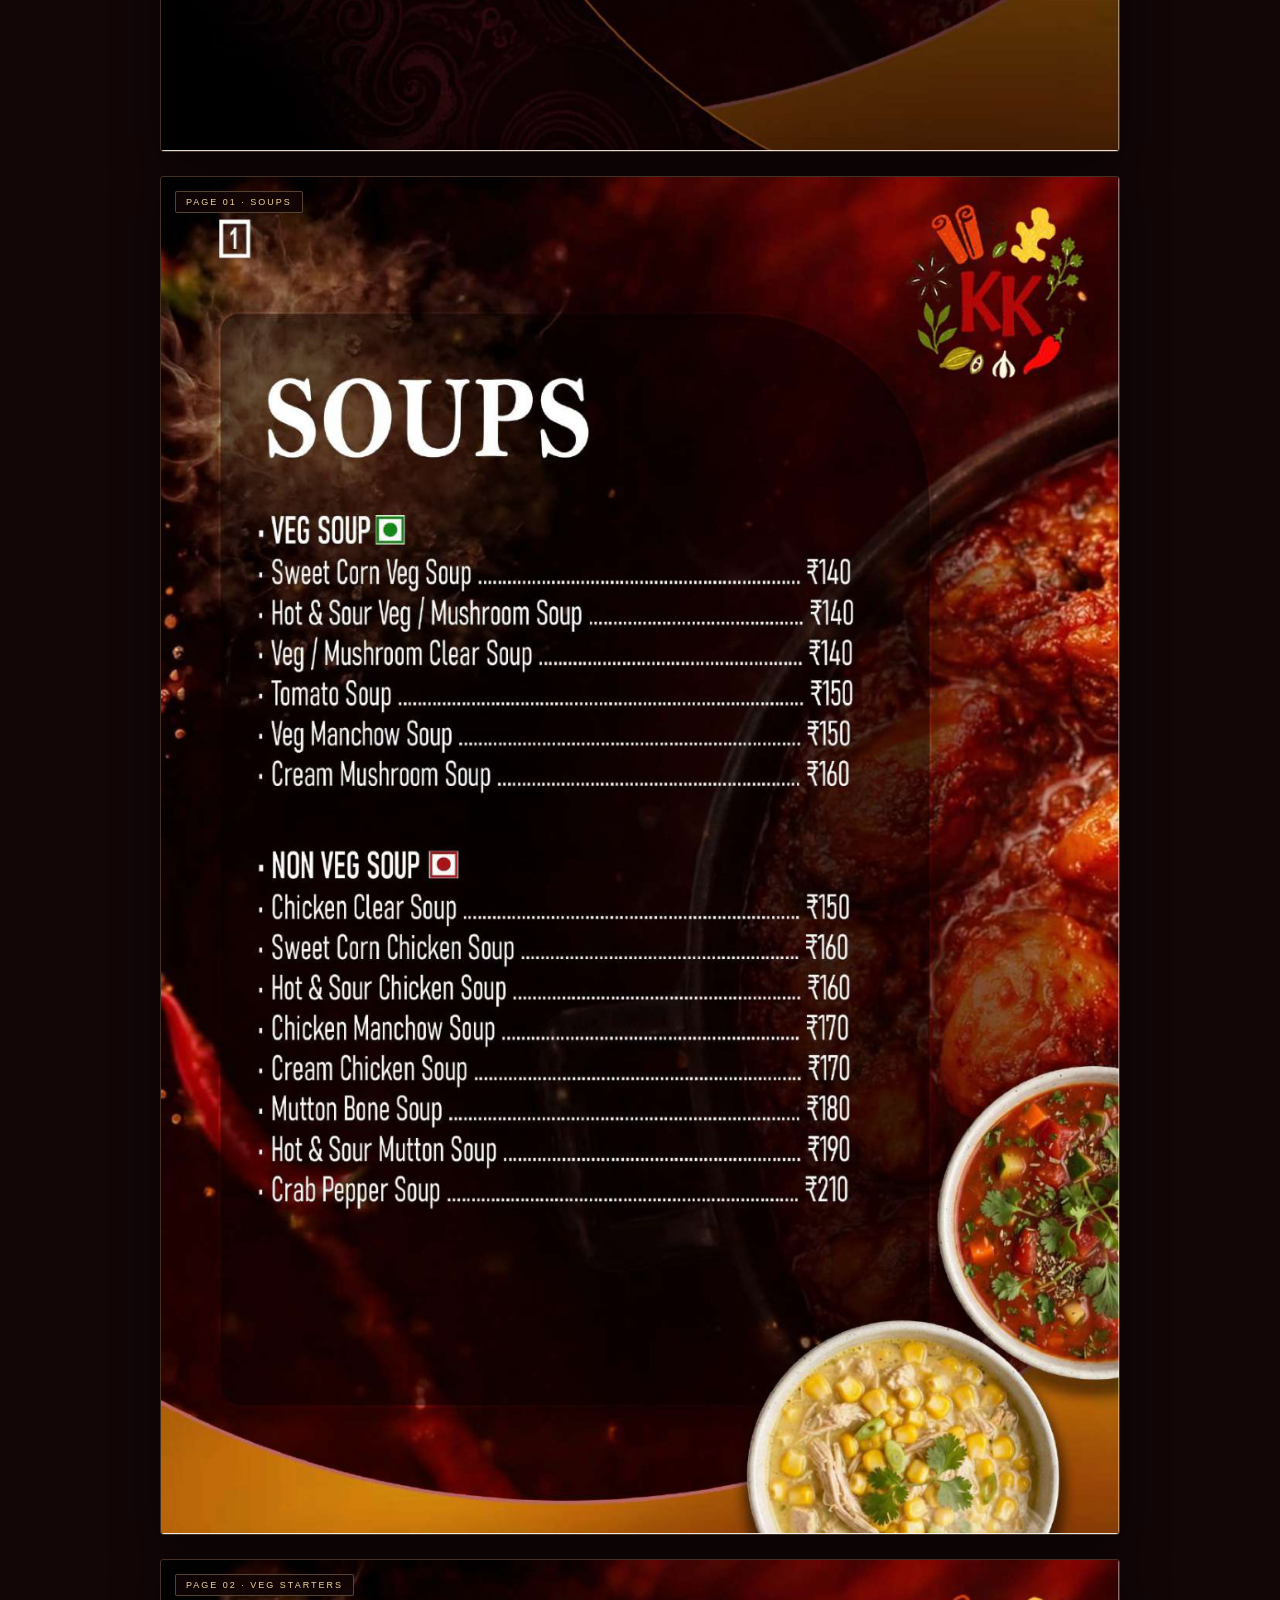
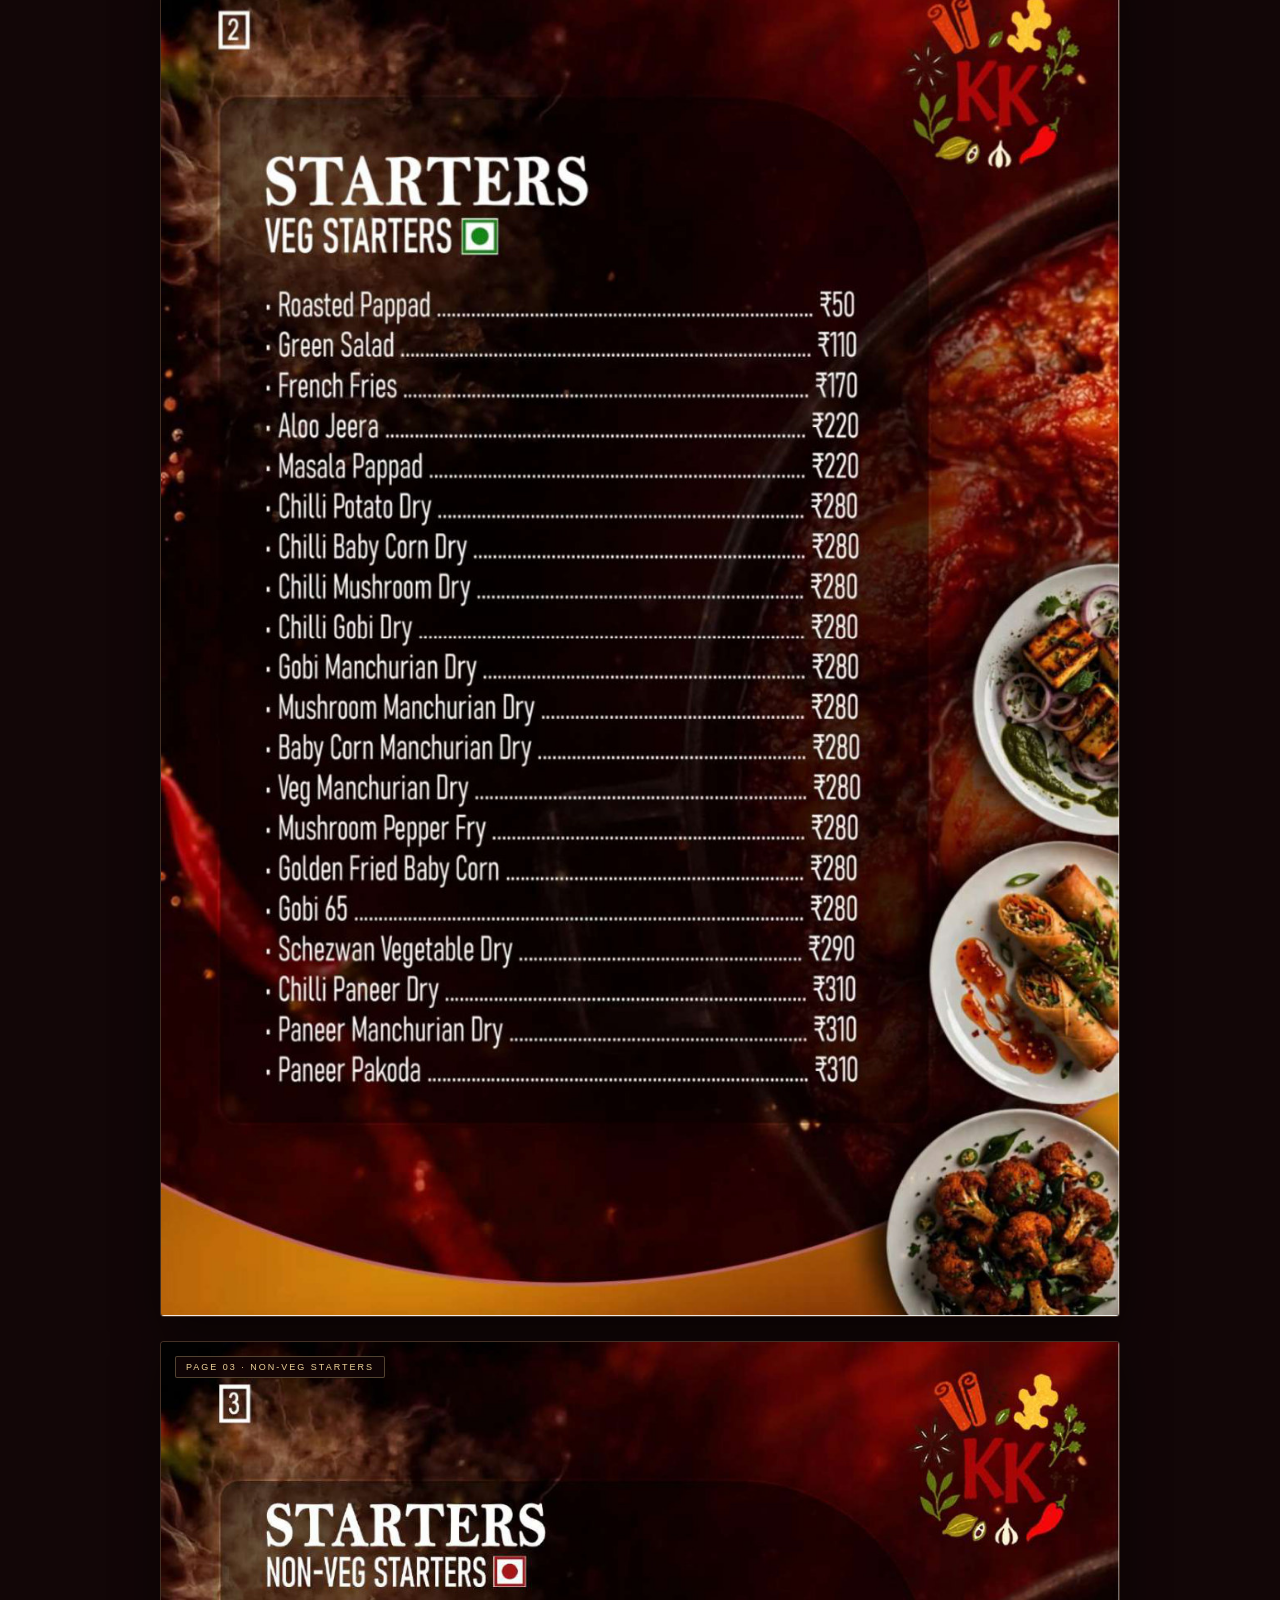
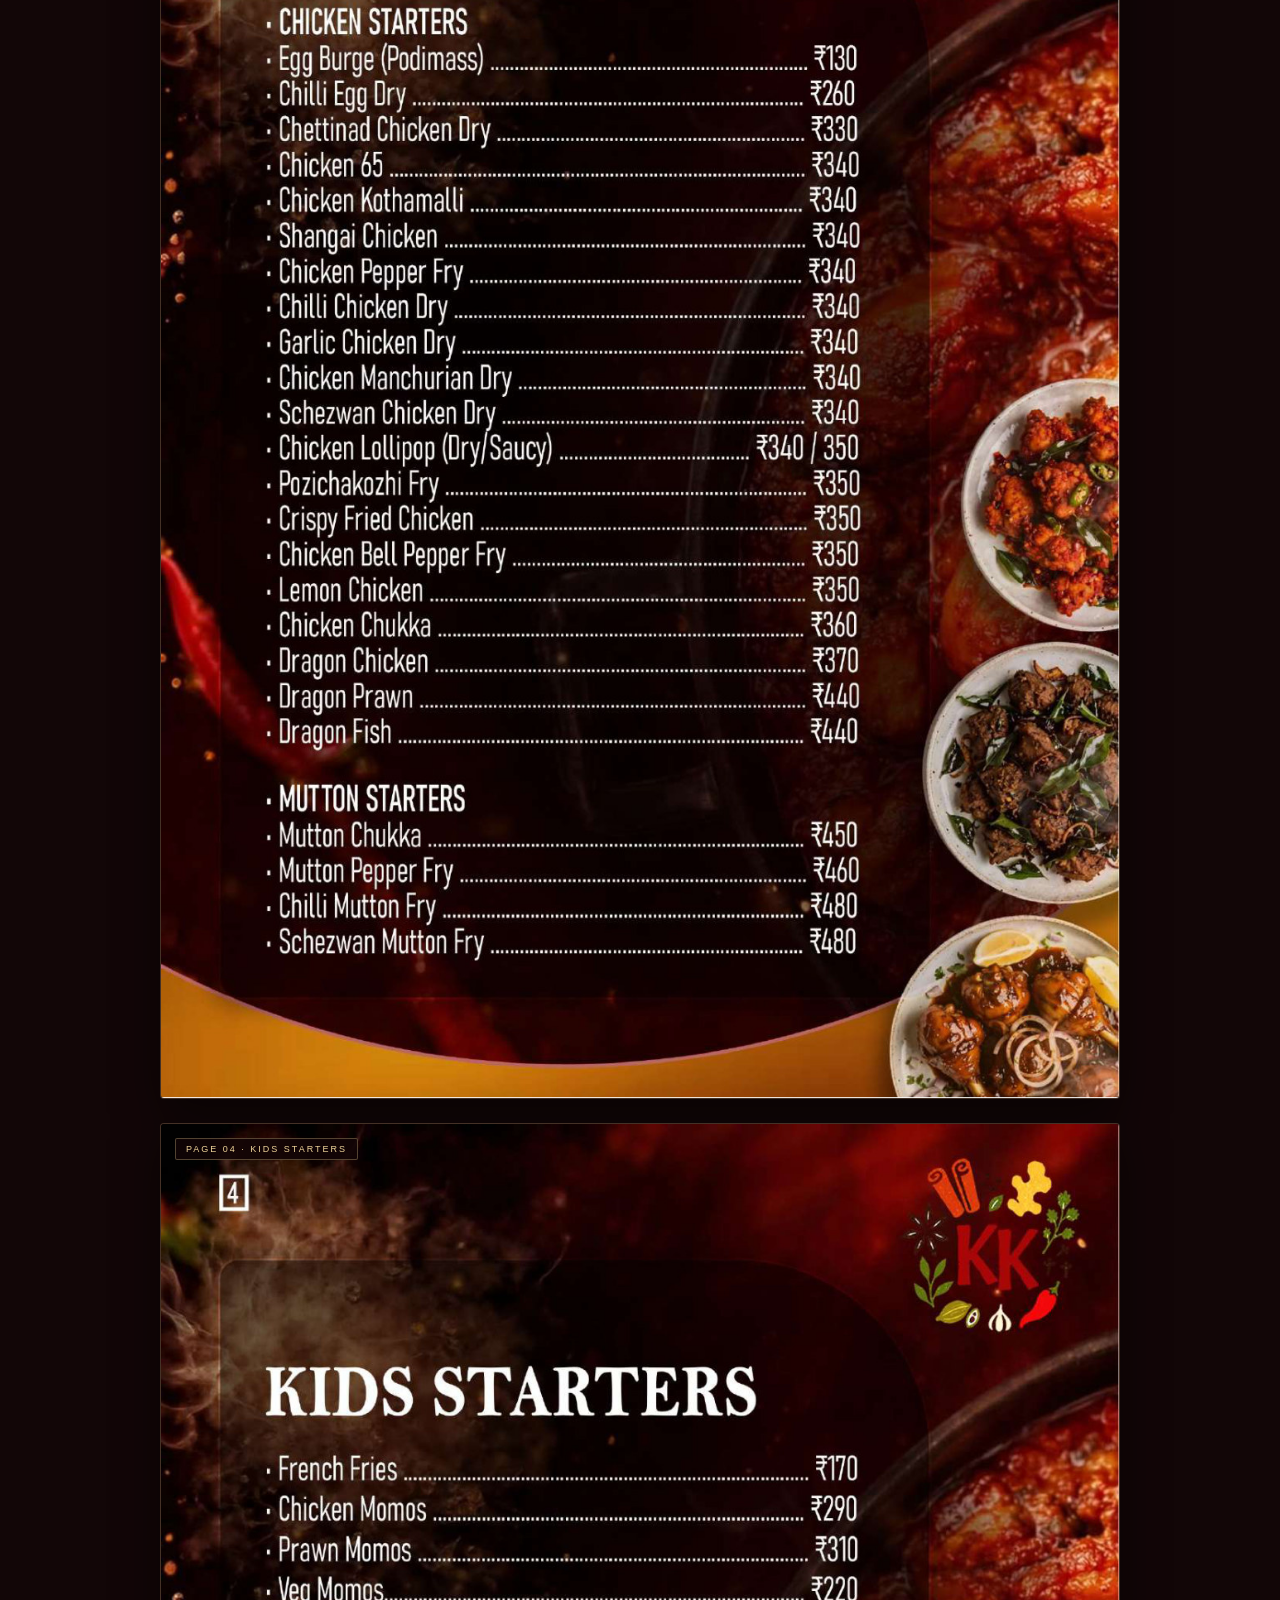
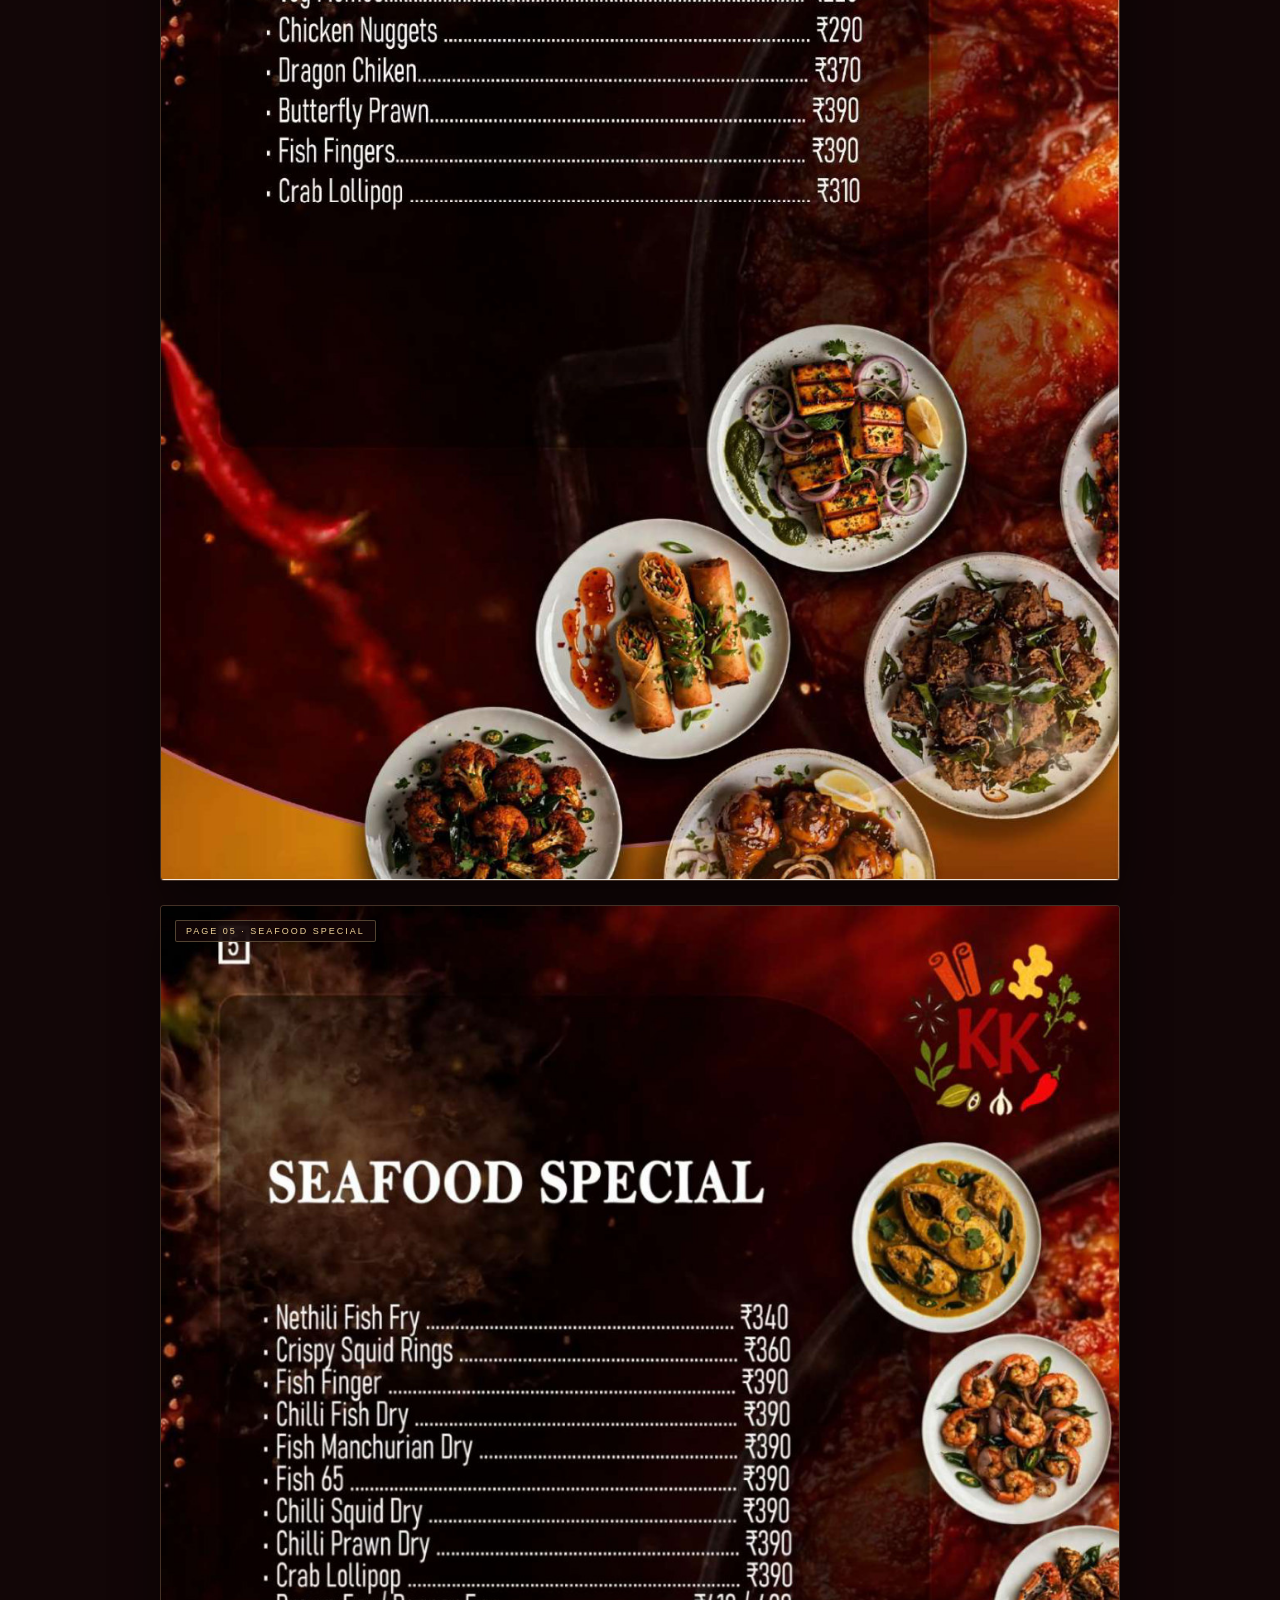
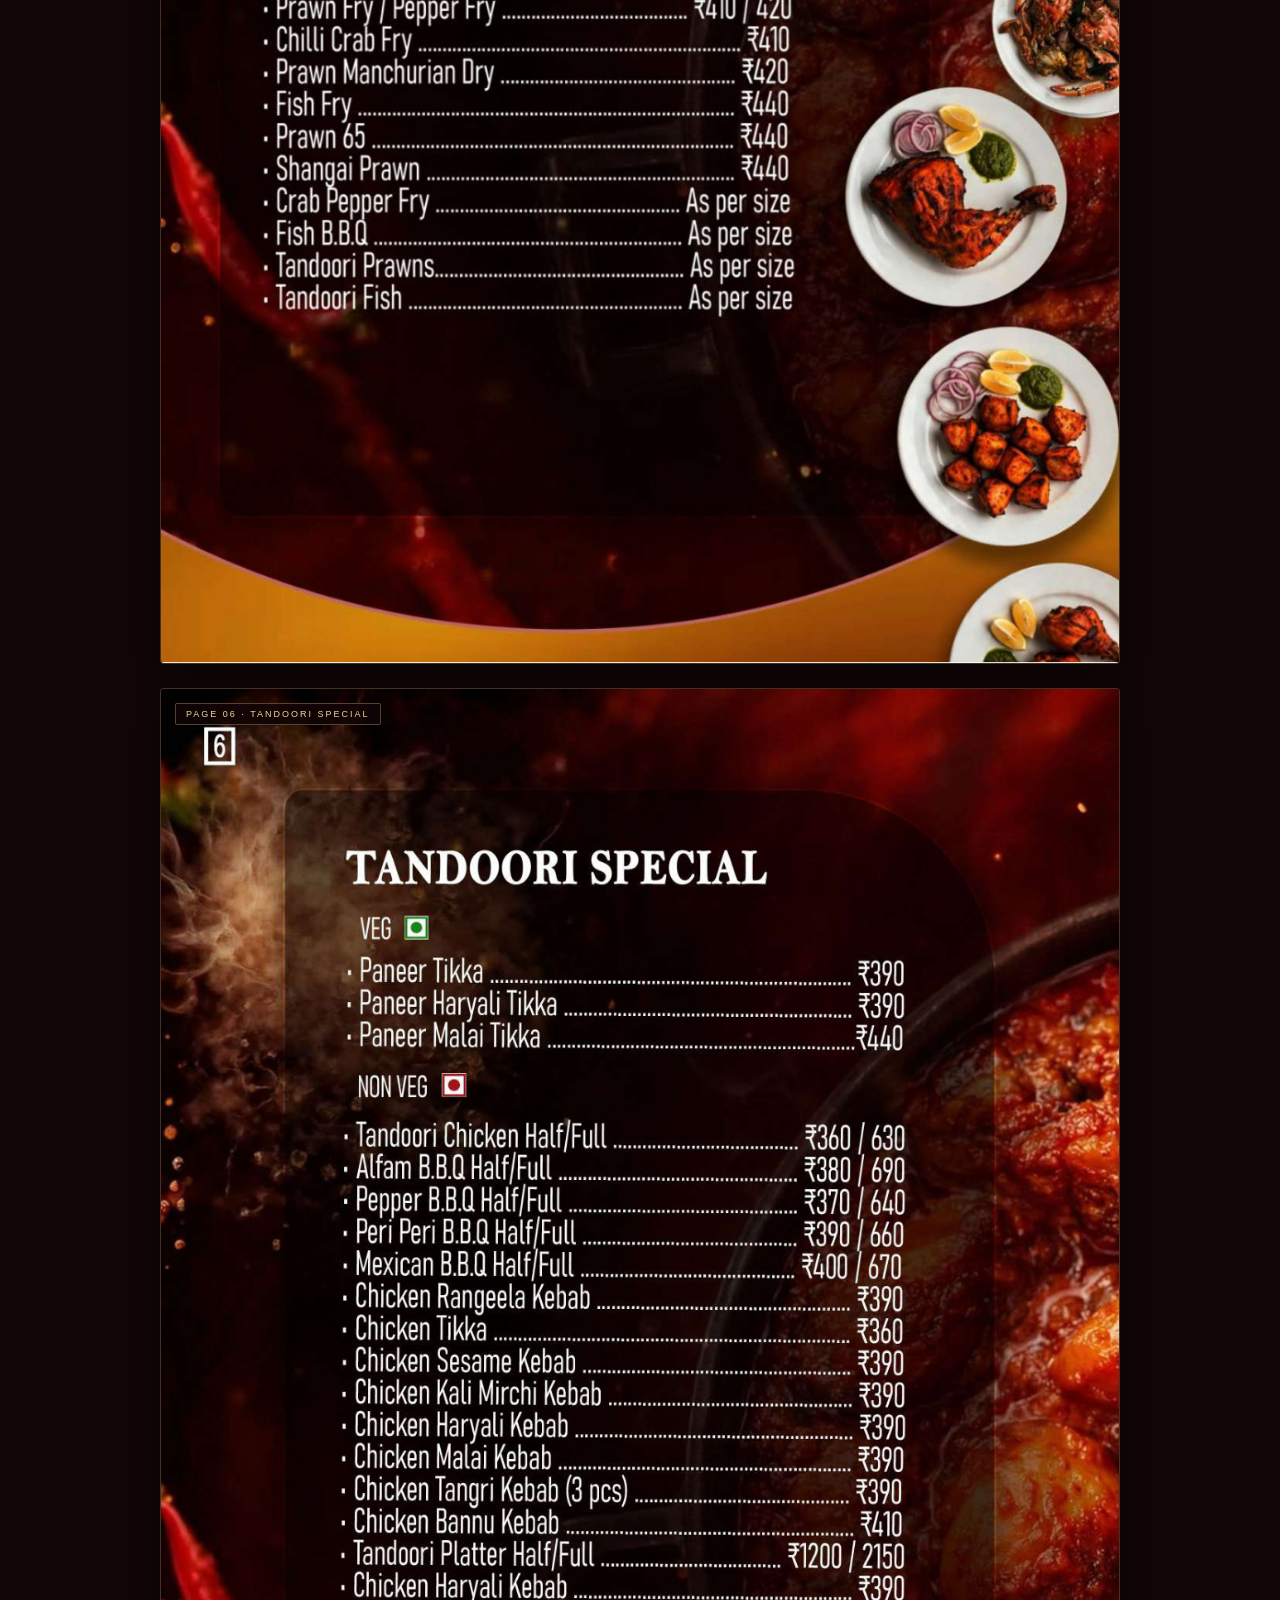
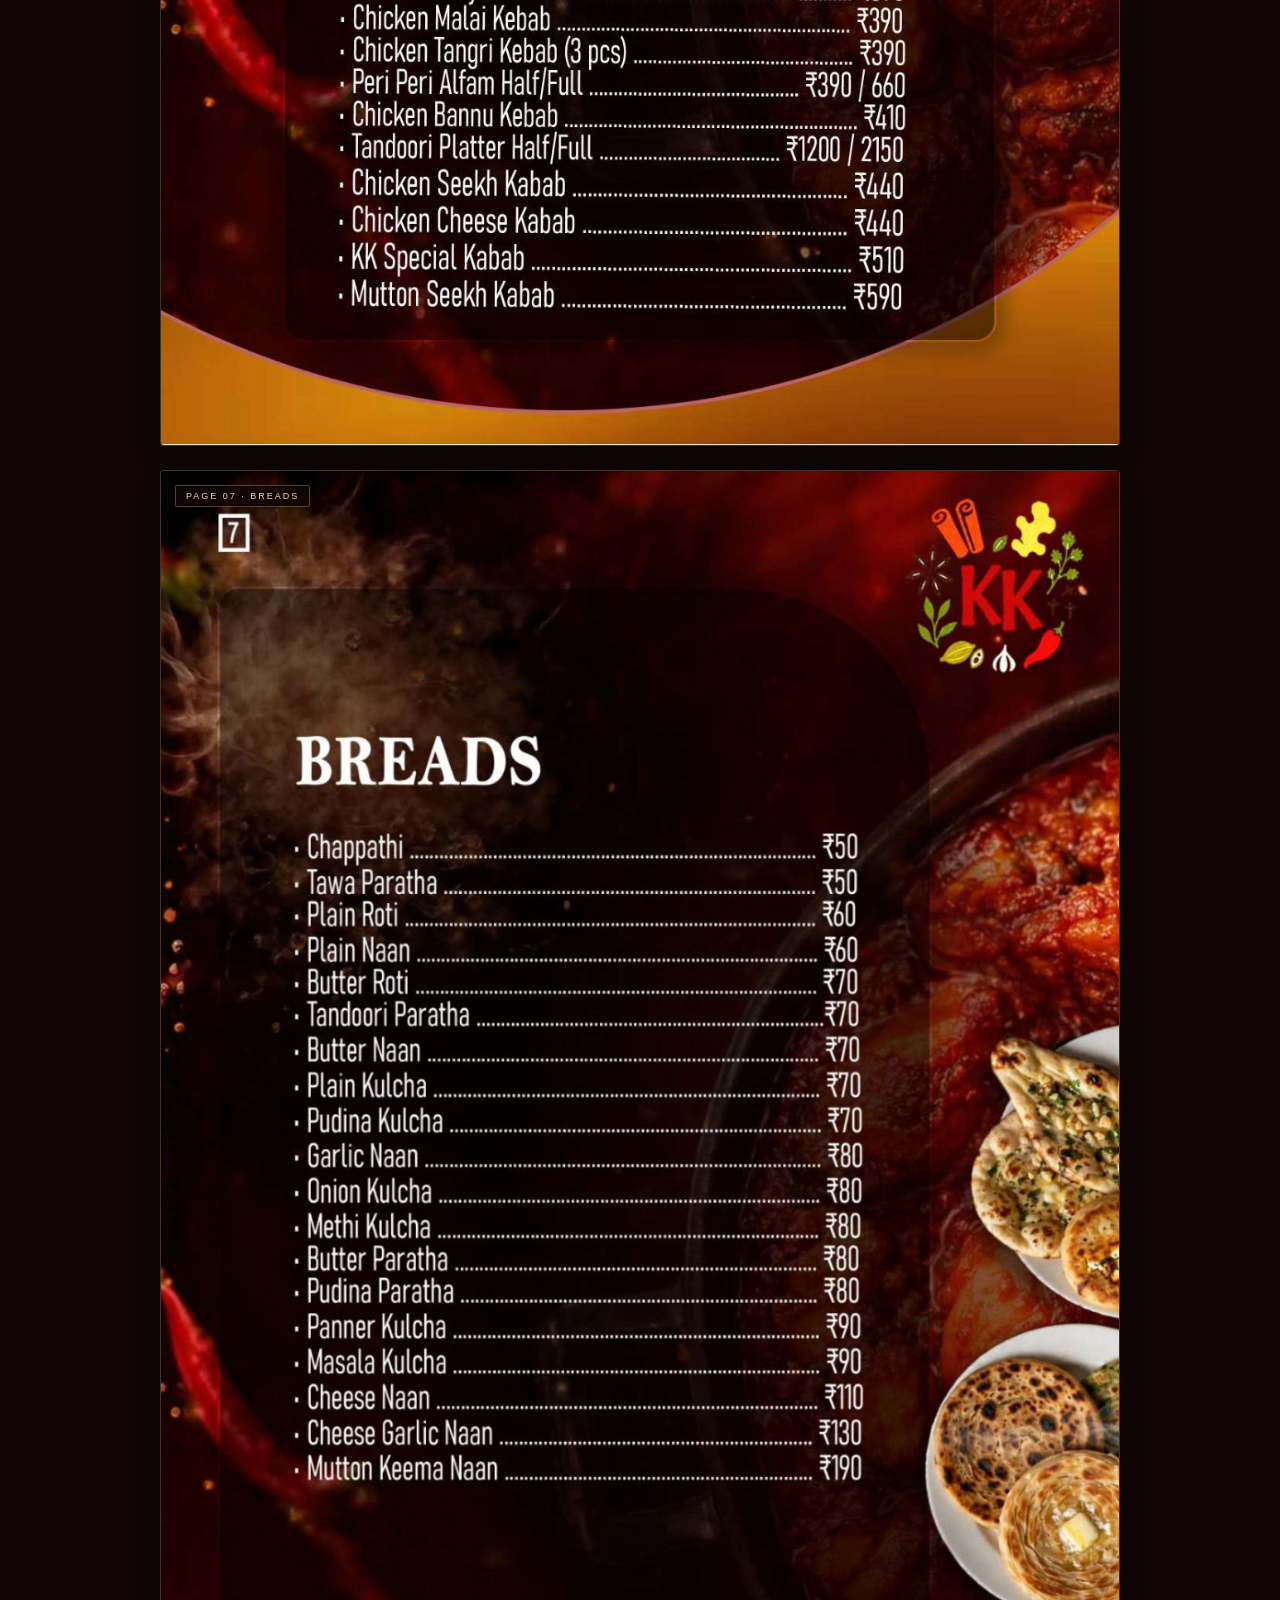
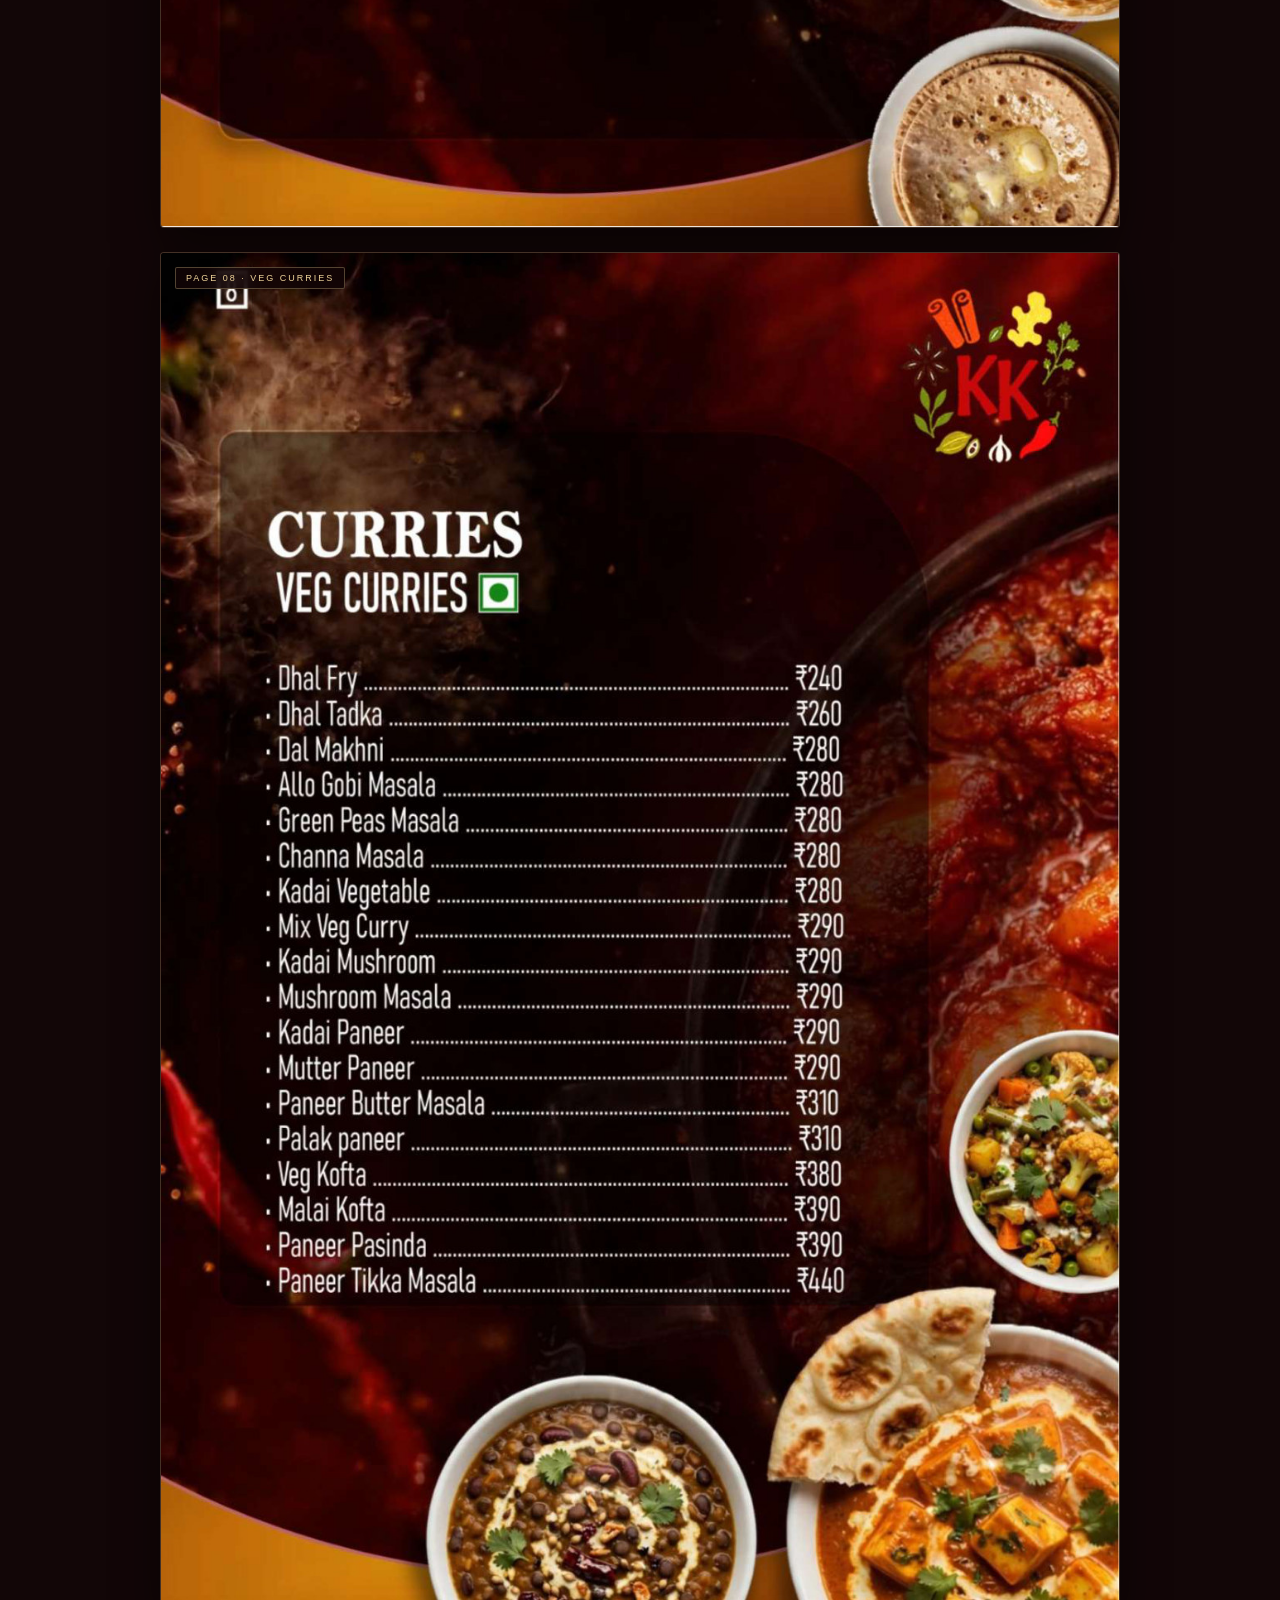
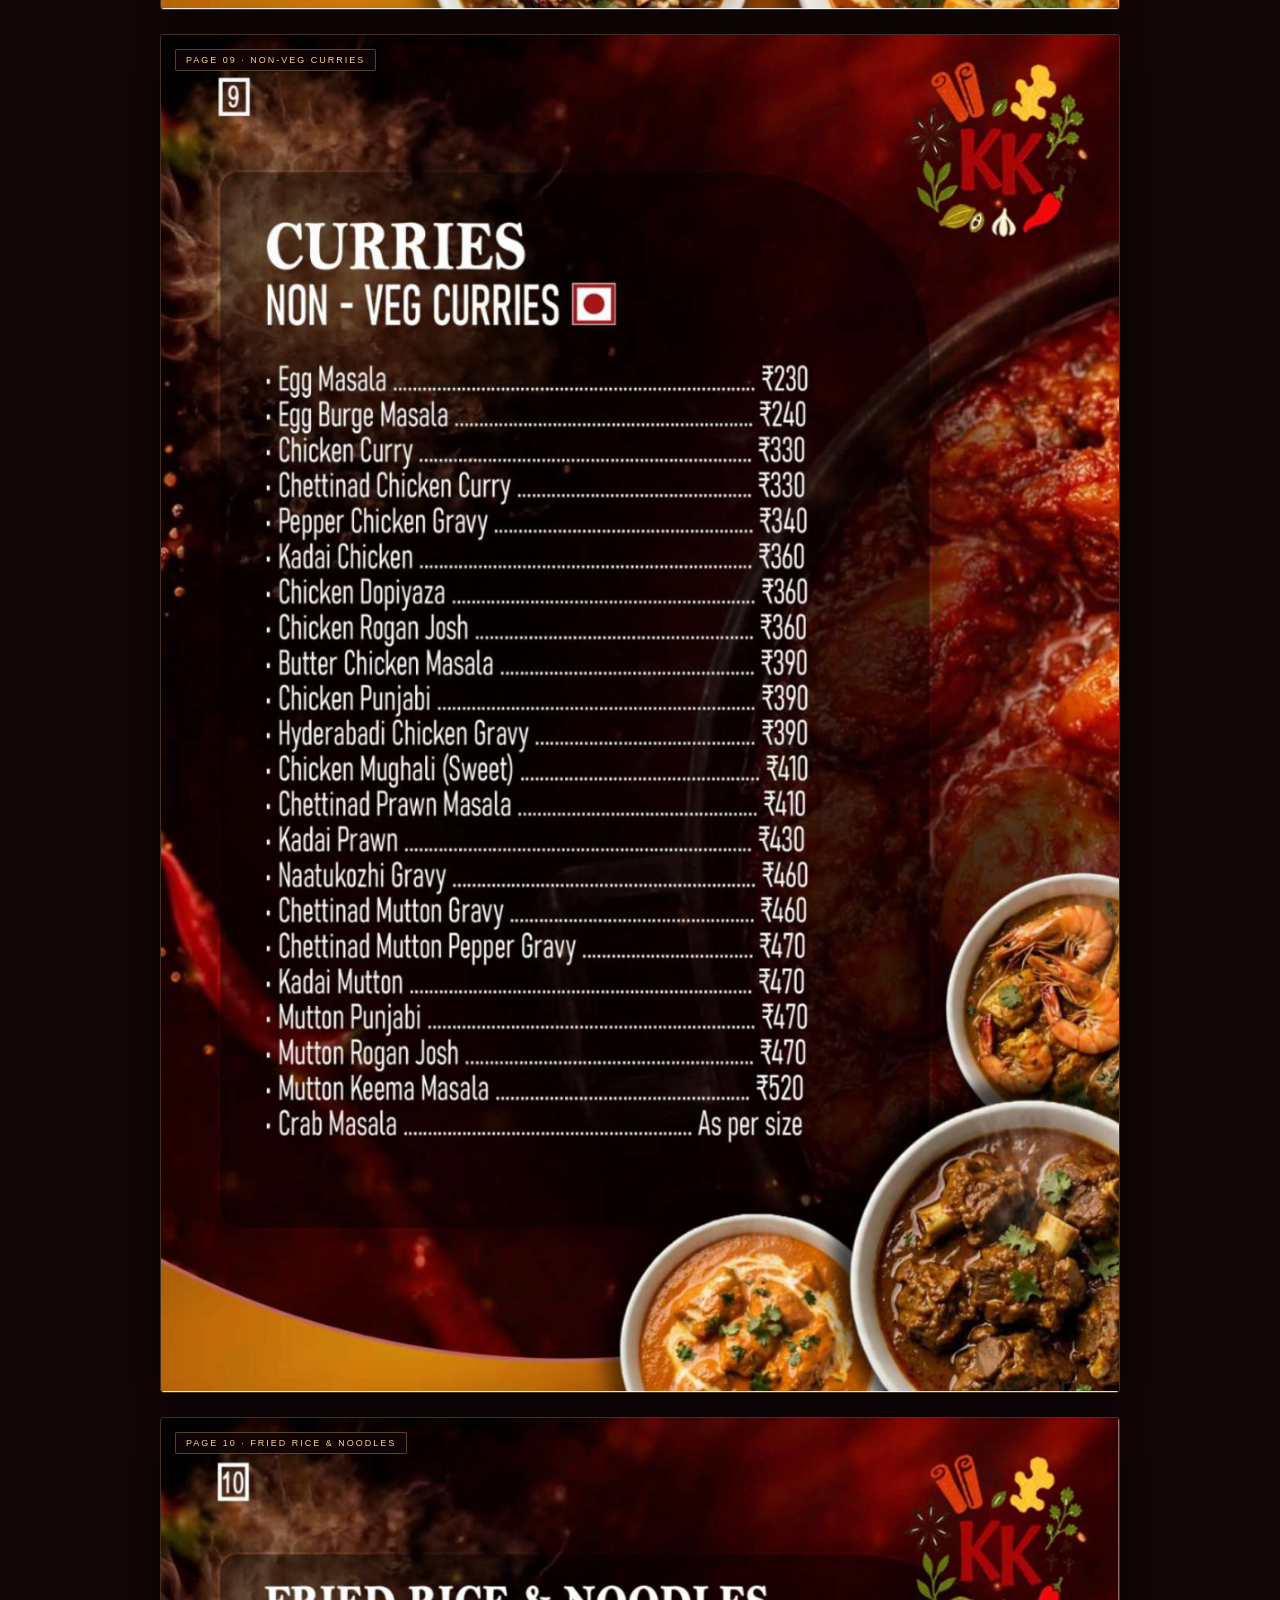
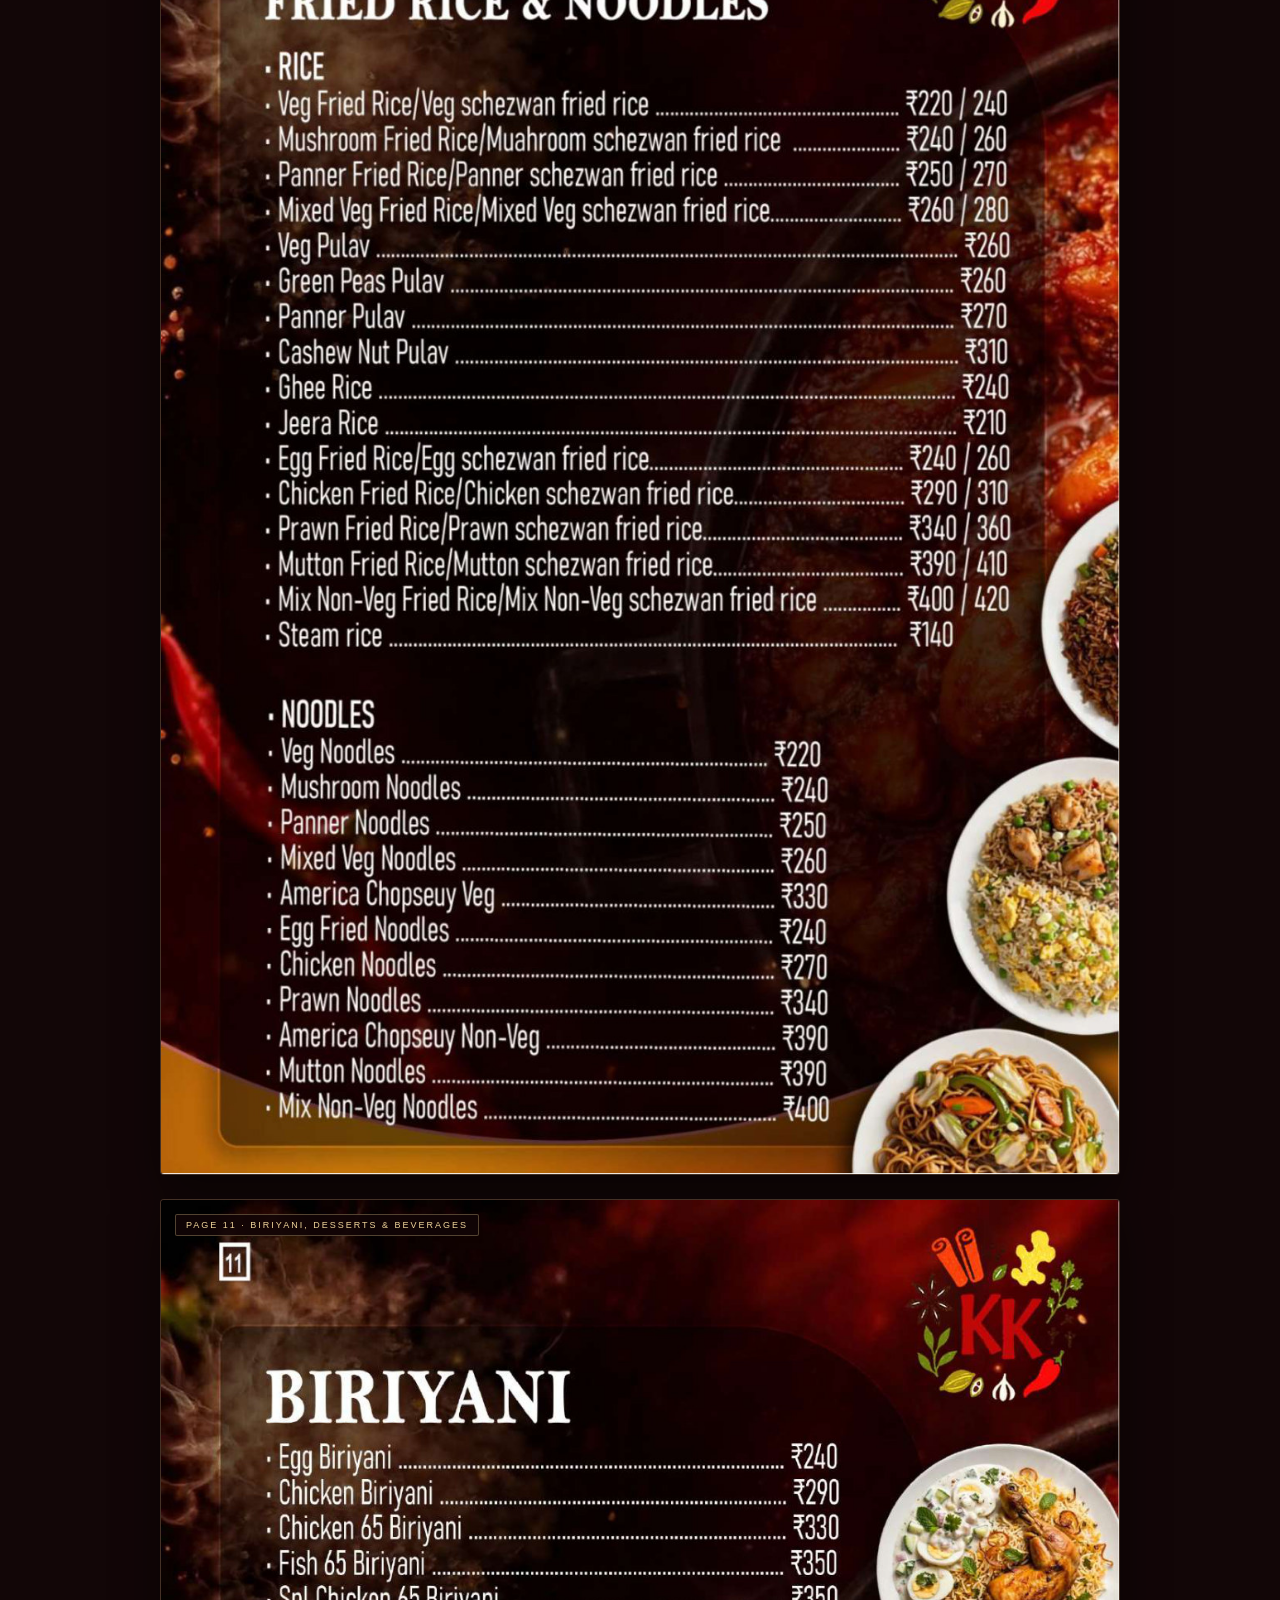
<file: menu/index.html>
<!DOCTYPE html>
<html lang="en">
<head>
    <meta charset="UTF-8">
    <meta name="viewport" content="width=device-width, initial-scale=1.0">
    <title>Menu | KK Restaurant - Navalur, OMR</title>
    <link rel="icon" type="image/png" href="/assets/logo.jpeg">
    <link rel="apple-touch-icon" href="/assets/logo.jpeg">
    <link rel="stylesheet" href="/style.css">
    <style>
        .menu-page-header {
            position: fixed;
            top: 0;
            left: 0;
            width: 100%;
            height: 74px;
            background: rgba(18, 5, 6, 0.92);
            backdrop-filter: blur(16px);
            -webkit-backdrop-filter: blur(16px);
            border-bottom: 1px solid rgba(239, 212, 154, 0.16);
            z-index: 1000;
            display: flex;
            align-items: center;
        }

        .menu-page-nav {
            width: min(1380px, 92%);
            margin: 0 auto;
            display: flex;
            align-items: center;
            justify-content: space-between;
            gap: 15px;
        }

        .back-link {
            display: inline-flex;
            align-items: center;
            gap: 10px;
            color: var(--gold2);
            font-size: 11px;
            letter-spacing: 2px;
            font-weight: 600;
            text-transform: uppercase;
            padding: 8px 14px;
            border: 1px solid rgba(239, 212, 154, 0.25);
            background: rgba(255, 255, 255, 0.02);
            transition: all 0.3s ease;
        }

        .back-link:hover {
            background: var(--gold);
            color: #180807;
            border-color: var(--gold);
        }

        .menu-hero-section {
            padding: 130px 20px 40px;
            text-align: center;
            background: radial-gradient(circle at 50% 20%, rgba(201, 164, 92, 0.12), transparent 45%), #110405;
        }

        .menu-hero-section h1 {
            font-size: clamp(38px, 6vw, 76px);
            line-height: 1;
            margin-bottom: 12px;
        }

        .menu-hero-section p {
            color: #c4b4a2;
            font-size: 13px;
            letter-spacing: 1px;
            max-width: 520px;
            margin: 0 auto 24px;
        }

        .menu-actions-bar {
            display: inline-flex;
            flex-wrap: wrap;
            gap: 12px;
            justify-content: center;
            align-items: center;
        }

        .menu-book-wrap {
            width: min(960px, 94%);
            margin: 0 auto 90px;
            display: flex;
            flex-direction: column;
            gap: 24px;
        }

        .menu-page-card {
            position: relative;
            background: #190809;
            border: 1px solid rgba(239, 212, 154, 0.2);
            border-radius: 4px;
            overflow: hidden;
            box-shadow: 0 15px 45px rgba(0, 0, 0, 0.5);
            transition: transform 0.3s ease, box-shadow 0.3s ease;
        }

        .menu-page-card:hover {
            transform: translateY(-4px);
            box-shadow: 0 25px 60px rgba(0, 0, 0, 0.65);
            border-color: rgba(239, 212, 154, 0.4);
        }

        .menu-page-card img {
            width: 100%;
            height: auto;
            display: block;
            pointer-events: auto;
        }

        .page-badge {
            position: absolute;
            top: 14px;
            left: 14px;
            background: rgba(18, 5, 6, 0.85);
            border: 1px solid rgba(239, 212, 154, 0.3);
            color: var(--gold2);
            font-size: 9px;
            letter-spacing: 2px;
            padding: 5px 10px;
            backdrop-filter: blur(8px);
            border-radius: 2px;
        }

        .floating-back-btn {
            position: fixed;
            bottom: 24px;
            left: 24px;
            z-index: 999;
            display: inline-flex;
            align-items: center;
            gap: 10px;
            background: rgba(20, 6, 7, 0.9);
            border: 1px solid rgba(239, 212, 154, 0.45);
            color: var(--gold2);
            padding: 12px 18px;
            font-size: 10px;
            letter-spacing: 2px;
            backdrop-filter: blur(12px);
            box-shadow: 0 10px 30px rgba(0, 0, 0, 0.5);
            transition: all 0.3s ease;
        }

        .floating-back-btn:hover {
            background: var(--gold);
            color: #180807;
            transform: translateY(-2px);
        }

        @media (max-width: 768px) {
            .menu-page-header {
                height: 64px;
            }

            .menu-hero-section {
                padding: 100px 16px 30px;
            }

            .menu-hero-section h1 {
                font-size: clamp(32px, 8vw, 46px);
            }

            .menu-book-wrap {
                width: 96%;
                gap: 16px;
                margin-bottom: 70px;
            }

            .floating-back-btn {
                bottom: 18px;
                left: 16px;
                padding: 10px 14px;
                font-size: 9px;
            }

            .whatsapp {
                bottom: 18px;
                right: 16px;
                padding: 10px 14px;
                font-size: 9px;
            }
        }
    </style>
</head>
<body>

    <!-- STICKY TOP BAR -->
    <header class="menu-page-header">
        <div class="menu-page-nav">
            <a class="logo" href="/#home">
                <img class="logo-img" src="/assets/logo.jpeg" alt="KK Restaurant Logo">
                <span class="logo-text">KK Restaurant</span>
            </a>
            <a class="back-link" href="/#menu">
                <span>←</span> Back to Website
            </a>
        </div>
    </header>

    <!-- FLOATING QUICK BACK BUTTON -->
    <a class="floating-back-btn" href="/#menu" aria-label="Go back to website">
        <span>←</span> Back
    </a>

    <!-- WHATSAPP BUTTON -->
    <a class="whatsapp" href="https://wa.me/917339461118" target="_blank" rel="noopener">WHATSAPP</a>

    <!-- HERO HEADER -->
    <section class="menu-hero-section">
        <span class="eyebrow">KK RESTAURANT · NAVALUR</span>
        <h1>Complete <span>Menu</span></h1>
        <p>Explore our full collection of authentic Indian curries, tandoor specials, biriyanis, seafood and desserts.</p>
        <div class="menu-actions-bar">
            <a class="gold-btn" href="/#menu">
                ← BACK TO HIGHLIGHTS
            </a>
            <a class="text-btn" href="/assets/kk-menu.pdf" download="KK-Restaurant-Menu.pdf">
                DOWNLOAD PDF ⤓
            </a>
        </div>
    </section>

    <!-- FULL MENU PAGES CONTAINER -->
    <main class="menu-book-wrap" id="menuBook">

        <!-- Page 1 (Cover) -->
        <article class="menu-page-card">
            <span class="page-badge">COVER</span>
            <img src="/assets/menu-pages/page-1.jpg" alt="KK Restaurant Menu Cover" loading="eager">
        </article>

        <!-- Page 2 (Soups) -->
        <article class="menu-page-card">
            <span class="page-badge">PAGE 01 · SOUPS</span>
            <img src="/assets/menu-pages/page-2.jpg" alt="KK Restaurant Soups Menu" loading="eager">
        </article>

        <!-- Page 3 (Veg Starters) -->
        <article class="menu-page-card">
            <span class="page-badge">PAGE 02 · VEG STARTERS</span>
            <img src="/assets/menu-pages/page-3.jpg" alt="KK Restaurant Veg Starters Menu" loading="lazy">
        </article>

        <!-- Page 4 (Non-Veg Starters) -->
        <article class="menu-page-card">
            <span class="page-badge">PAGE 03 · NON-VEG STARTERS</span>
            <img src="/assets/menu-pages/page-4.jpg" alt="KK Restaurant Non-Veg Starters Menu" loading="lazy">
        </article>

        <!-- Page 5 (Kids Starters) -->
        <article class="menu-page-card">
            <span class="page-badge">PAGE 04 · KIDS STARTERS</span>
            <img src="/assets/menu-pages/page-5.jpg" alt="KK Restaurant Kids Starters Menu" loading="lazy">
        </article>

        <!-- Page 6 (Seafood Special) -->
        <article class="menu-page-card">
            <span class="page-badge">PAGE 05 · SEAFOOD SPECIAL</span>
            <img src="/assets/menu-pages/page-6.jpg" alt="KK Restaurant Seafood Special Menu" loading="lazy">
        </article>

        <!-- Page 7 (Tandoori Special) -->
        <article class="menu-page-card">
            <span class="page-badge">PAGE 06 · TANDOORI SPECIAL</span>
            <img src="/assets/menu-pages/page-7.jpg" alt="KK Restaurant Tandoori Special Menu" loading="lazy">
        </article>

        <!-- Page 8 (Breads) -->
        <article class="menu-page-card">
            <span class="page-badge">PAGE 07 · BREADS</span>
            <img src="/assets/menu-pages/page-8.jpg" alt="KK Restaurant Breads Menu" loading="lazy">
        </article>

        <!-- Page 9 (Veg Curries) -->
        <article class="menu-page-card">
            <span class="page-badge">PAGE 08 · VEG CURRIES</span>
            <img src="/assets/menu-pages/page-9.jpg" alt="KK Restaurant Veg Curries Menu" loading="lazy">
        </article>

        <!-- Page 10 (Non-Veg Curries) -->
        <article class="menu-page-card">
            <span class="page-badge">PAGE 09 · NON-VEG CURRIES</span>
            <img src="/assets/menu-pages/page-10.jpg" alt="KK Restaurant Non-Veg Curries Menu" loading="lazy">
        </article>

        <!-- Page 11 (Fried Rice & Noodles) -->
        <article class="menu-page-card">
            <span class="page-badge">PAGE 10 · FRIED RICE & NOODLES</span>
            <img src="/assets/menu-pages/page-11.jpg" alt="KK Restaurant Fried Rice & Noodles Menu" loading="lazy">
        </article>

        <!-- Page 12 (Biriyani, Desserts & Beverages) -->
        <article class="menu-page-card">
            <span class="page-badge">PAGE 11 · BIRIYANI, DESSERTS & BEVERAGES</span>
            <img src="/assets/menu-pages/page-12.jpg" alt="KK Restaurant Biriyani and Desserts Menu" loading="lazy">
        </article>

    </main>

    <!-- FOOTER -->
    <footer class="footer">
        <div class="container">
            <div class="footer-top">
                <div class="footer-logo">
                    <strong>KK</strong>
                    <small>RESTAURANT</small>
                </div>
                <div class="footer-links">
                    <a href="/#home">Home</a>
                    <a href="/#about">About</a>
                    <a href="/#specials">Signatures</a>
                    <a href="/#menu">Menu Highlights</a>
                    <a href="/#gallery">Gallery</a>
                    <a href="/#contact">Contact</a>
                </div>
            </div>
            <div class="footer-bottom">
                <p>© 2026 KK Restaurant. All Rights Reserved.</p>
                <p>Multi Cuisine Restaurant · Navalur · Chennai</p>
            </div>
        </div>
    </footer>

</body>
</html>
</file>
<file: style.css>
:root{--ink:#120607;--ink2:#220b0c;--maroon:#3a1011;--gold:#c9a45c;--gold2:#efd49a;--cream:#f7ecdc;--muted:#b9a99a;--line:rgba(239,212,154,.2)}
        *{box-sizing:border-box;margin:0;padding:0}html{scroll-behavior:smooth}body{background:var(--ink);color:var(--cream);font-family:"DM Sans",sans-serif;overflow-x:hidden}a{text-decoration:none;color:inherit}img{width:100%;display:block}button{font:inherit}section{position:relative;overflow:hidden}.container{width:min(1380px,90%);margin:auto}h1,h2,h3,h4{font-family:"Cormorant Garamond",serif;font-weight:500}h1{font-size:clamp(60px,8vw,125px);line-height:.84;letter-spacing:-3px}h2{font-size:clamp(48px,6vw,88px);line-height:.9;letter-spacing:-2px}h1 span,h2 span{color:var(--gold2);font-style:italic}.eyebrow{display:inline-flex;align-items:center;gap:12px;color:var(--gold);font-size:10px;letter-spacing:4px;font-weight:700;margin-bottom:20px}.eyebrow:before{content:"";width:32px;height:1px;background:var(--gold)}
        /* NAV */
        .navbar{position:fixed;z-index:1000;top:0;left:0;width:100%;background:rgba(18,5,6,.72);backdrop-filter:blur(18px);border-bottom:1px solid rgba(239,212,154,.12)}.nav-inner{width:min(1400px,92%);height:82px;margin:auto;display:flex;align-items:center;justify-content:space-between}.logo{display:flex;align-items:center;gap:10px;color:var(--gold2)}.logo-mark{font:35px/1 "Cormorant Garamond"}.logo-text{font-size:8px;letter-spacing:4px}nav{display:flex;gap:30px}nav a{font-size:11px;color:#ddcfbf;position:relative}nav a:after{content:"";position:absolute;left:0;bottom:-8px;width:0;height:1px;background:var(--gold);transition:.3s}nav a:hover{color:var(--gold2)}nav a:hover:after{width:100%}.reserve{border:1px solid var(--gold);padding:12px 20px;color:var(--gold2);font-size:10px;letter-spacing:1px;transition:.35s}.reserve:hover{background:var(--gold);color:var(--ink)}
        /* HERO */
        .hero{min-height:100vh;display:flex;align-items:center;background:#170708}.hero-bg{position:absolute;inset:0;background:radial-gradient(circle at 78% 38%,rgba(201,164,92,.16),transparent 20%),radial-gradient(circle at 18% 72%,rgba(91,35,25,.34),transparent 26%),linear-gradient(115deg,#110405 0%,#22090b 48%,#130506 100%);overflow:hidden}.hero-bg:before{content:"";position:absolute;inset:-20%;background:repeating-linear-gradient(115deg,transparent 0 70px,rgba(239,212,154,.035) 71px,transparent 72px);animation:heroLines 18s linear infinite}.hero-bg:after{content:"";position:absolute;width:40vw;height:40vw;border:1px solid rgba(239,212,154,.08);border-radius:50%;right:-10vw;top:8vh;box-shadow:0 0 0 60px rgba(239,212,154,.025),0 0 0 120px rgba(239,212,154,.015);animation:orbitSlow 20s linear infinite}.dots{position:absolute;inset:0;opacity:.08;background-image:radial-gradient(var(--gold) 1px,transparent 1px);background-size:28px 28px;animation:drift 18s linear infinite}.hero-content{position:relative;z-index:3;width:min(1380px,88%);margin:0 0 0 6%;max-width:800px;padding-top:40px;animation:up 1s ease both}.hero-content p{max-width:530px;color:#d0c0ae;line-height:1.85;font-size:14px;margin-top:28px}.actions{display:flex;gap:15px;align-items:center;margin-top:38px}.gold-btn{display:inline-flex;align-items:center;gap:22px;background:linear-gradient(135deg,#efd28e,#b98b43);color:#241008;padding:16px 24px;font-size:10px;font-weight:700;letter-spacing:1px;transition:.35s}.gold-btn:hover{transform:translateY(-4px);box-shadow:0 18px 50px rgba(201,164,92,.25)}.text-btn{font-size:10px;padding:15px;border-bottom:1px solid rgba(239,212,154,.5)}.hero-visual{position:absolute;z-index:3;right:6%;top:50%;transform:translateY(-50%);width:min(400px,32vw);aspect-ratio:1/1.15;animation:visualIn 1.2s .15s ease both}.hero-frame{position:absolute;inset:0 0 9% 10%;overflow:hidden;border:1px solid rgba(239,212,154,.45);box-shadow:25px 30px 70px rgba(0,0,0,.42)}.hero-frame img{height:100%;object-fit:cover;transition:1s}.hero-frame:hover img{transform:scale(1.07)}.hero-frame:after{content:"";position:absolute;inset:0;background:linear-gradient(180deg,transparent 48%,rgba(16,4,5,.85))}.hero-label{position:absolute;z-index:2;bottom:8%;left:8%;font-size:9px;letter-spacing:3px;color:var(--gold2)}.stamp{position:absolute;z-index:8;left:3%;top:10%;width:88px;height:88px;display:grid;place-items:center;background:rgba(20,6,7,.82);border:1px solid rgba(239,212,154,.5);backdrop-filter:blur(8px);font:25px "Cormorant Garamond";color:var(--gold2);animation:float 4s ease-in-out infinite}.stamp:before,.stamp:after{content:"";position:absolute;width:8px;height:8px;border:1px solid var(--gold)}.stamp:before{left:-5px;top:-5px}.stamp:after{right:-5px;bottom:-5px}.scroll{position:absolute;z-index:4;bottom:28px;left:5%;display:flex;align-items:center;gap:13px;color:#9a8a7b;font-size:8px;letter-spacing:3px}.scroll i{display:block;width:70px;height:1px;background:var(--gold)}
        /* ABOUT */
        .about{padding:150px 0;background:linear-gradient(180deg,#1b0809,#250d0e)}.about-grid{display:grid;grid-template-columns:1fr 1fr;gap:9%;align-items:center}.about-image{position:relative}.about-image:before{content:"";position:absolute;inset:-18px 18px 18px -18px;border:1px solid rgba(201,164,92,.35);z-index:0}.about-image img{position:relative;z-index:1;aspect-ratio:1/1.05;object-fit:cover}.about-image .mini-tag{position:absolute;z-index:3;right:-20px;bottom:25px;background:var(--gold2);color:#25100b;padding:16px 20px;font-size:9px;letter-spacing:2px;box-shadow:0 15px 35px rgba(0,0,0,.3)}.about-copy p{color:#cbbcab;line-height:1.9;font-size:14px;margin:25px 0}.feature-list{margin-top:35px;border-top:1px solid var(--line)}.feature{display:grid;grid-template-columns:55px 1fr 30px;gap:15px;align-items:center;padding:21px 0;border-bottom:1px solid var(--line);transition:.35s}.feature:hover{padding-left:12px;background:rgba(239,212,154,.025)}.feature-num{color:var(--gold);font:16px "Cormorant Garamond"}.feature strong{display:block;font:24px "Cormorant Garamond"}.feature small{display:block;color:#8f8073;font-size:8px;letter-spacing:1.5px;margin-top:4px}.feature-arrow{color:var(--gold);font-size:18px}
        /* EXPERIENCE */
        .experience{padding:100px 0;background:#160708}.experience-wrap{display:grid;grid-template-columns:1.05fr .95fr;min-height:540px;border:1px solid var(--line);background:linear-gradient(120deg,#241010,#160708)}.experience-image{position:relative;min-height:500px;overflow:hidden}.experience-image img{height:100%;object-fit:cover;transition:1s}.experience-image:hover img{transform:scale(1.05)}.experience-image:after{content:"";position:absolute;inset:0;background:linear-gradient(90deg,transparent 55%,#160708 100%)}.experience-copy{padding:70px 8% 60px}.pills{display:flex;flex-wrap:wrap;gap:8px;margin-top:28px}.pill{border:1px solid var(--line);padding:9px 12px;color:#a99889;font-size:8px;letter-spacing:1.5px}
        /* SIGNATURES */
        .specials{padding:150px 0;background:#1a0809}.special-head{display:flex;justify-content:space-between;gap:40px;align-items:end;margin-bottom:55px}.special-head p{max-width:430px;color:#b8a99a;line-height:1.8;font-size:13px}.special-grid{display:grid;grid-template-columns:repeat(5,1fr);gap:14px}.special-card{position:relative;min-height:470px;overflow:hidden;background:#291011;border:1px solid rgba(239,212,154,.13);transition:transform .15s ease,box-shadow .4s}.special-card:hover{box-shadow:0 30px 60px rgba(0,0,0,.35)}.special-card img{height:100%;min-height:470px;object-fit:cover;transition:1s}.special-card:hover img{transform:scale(1.08)}.special-card:after{content:"";position:absolute;inset:0;background:linear-gradient(180deg,transparent 35%,rgba(15,3,4,.9) 100%)}.special-info{position:absolute;z-index:2;left:20px;right:20px;bottom:22px}.special-info span{font-size:8px;letter-spacing:2px;color:var(--gold)}.special-info h3{font-size:29px;margin:7px 0}.special-info strong{font-size:10px;color:#c6b8a8}
        /* MENU */
        .menu{padding:150px 0;background:linear-gradient(180deg,#1d090a,#110506)}.menu-head{text-align:center;max-width:720px;margin:0 auto 45px}.menu-head p{color:#b9aa9b;line-height:1.8;margin-top:20px;font-size:13px}.tabs{display:flex;justify-content:center;flex-wrap:wrap;gap:8px;margin-bottom:35px}.tab{cursor:pointer;background:transparent;border:1px solid var(--line);color:#b9aa9b;padding:11px 15px;font-size:9px;letter-spacing:1.5px;transition:.3s}.tab:hover,.tab.active{background:var(--gold);border-color:var(--gold);color:#180807}.menu-stage{display:grid;grid-template-columns:.95fr 1.05fr;min-height:620px;border:1px solid var(--line);background:#190809}.menu-photo{position:relative;min-height:620px;overflow:hidden}.menu-photo img{height:100%;object-fit:cover;transition:opacity .35s,transform .8s}.menu-photo:after{content:"";position:absolute;inset:0;background:linear-gradient(180deg,transparent 45%,rgba(13,3,4,.9))}.menu-photo-copy{position:absolute;z-index:2;left:35px;bottom:32px}.menu-photo-copy small{font-size:8px;letter-spacing:3px;color:var(--gold)}.menu-photo-copy h3{font-size:50px;margin-top:8px}.menu-content{padding:35px 42px;overflow:auto;max-height:620px}.panel{display:none}.panel.active{display:block;animation:fade .45s ease}.menu-title{display:flex;justify-content:space-between;align-items:end;padding-bottom:18px;border-bottom:1px solid var(--line);margin-bottom:5px}.menu-title h3{font-size:42px}.menu-title small{font-size:8px;color:var(--gold);letter-spacing:2px}.item{display:flex;justify-content:space-between;gap:20px;padding:17px 0;border-bottom:1px solid rgba(239,212,154,.1);transition:.3s}.item:hover{padding-left:10px;background:rgba(239,212,154,.025)}.item h4{font-size:24px}.item p{font-size:11px;color:#8e8073;margin-top:3px}.price{white-space:nowrap;color:var(--gold2);font-size:11px;padding-top:5px}.menu-note{color:#75675e;font-size:9px;line-height:1.6;margin-top:18px}.menu-cta-wrap{margin-top:28px}.menu-bottom-cta{margin-top:24px;padding-top:16px;border-top:1px solid rgba(239,212,154,.1)}.menu-pdf-btn{letter-spacing:2px;font-size:11px;padding:14px 28px}
        /* GALLERY */
        .gallery{padding:150px 0;background:#100506}.gallery-head{display:flex;justify-content:space-between;gap:40px;align-items:end;margin-bottom:50px}.gallery-head p{max-width:440px;color:#ad9d8e;line-height:1.8;font-size:13px}.mosaic{display:grid;grid-template-columns:1.45fr .7fr .7fr;grid-template-rows:270px 270px;gap:12px}.tile{position:relative;overflow:hidden;background:#220b0c;border:1px solid rgba(239,212,154,.1)}.tile img{height:100%;object-fit:cover;transition:1s}.tile:hover img{transform:scale(1.08)}.tile:after{content:"";position:absolute;inset:0;background:linear-gradient(180deg,transparent 45%,rgba(10,2,3,.85))}.tile label,.tile span{position:absolute;z-index:2;left:18px;bottom:17px;color:#f2dfbd;font-size:8px;letter-spacing:2px}.tile-main{grid-row:1/3}.tile-wide{grid-column:2/4}.tile-tall{grid-column:3}.tile-dining{grid-column:2}.tile-dessert{grid-column:3}
        /* CONTACT */
        .contact{padding:130px 0;background:linear-gradient(135deg,#270d0e,#120506)}.contact-grid{display:grid;grid-template-columns:1fr 1fr;gap:8%;align-items:center}.contact-copy p{color:#b8a99a;line-height:1.8;margin:25px 0;max-width:520px}.contact-cards{display:grid;grid-template-columns:1fr 1fr;gap:12px}.contact-card{padding:28px;border:1px solid var(--line);background:rgba(255,255,255,.02);min-height:145px}.contact-card small{font-size:8px;letter-spacing:2px;color:var(--gold)}.contact-card p{font-size:12px;line-height:1.8;color:#cbbbaa;margin-top:15px}.whatsapp{position:fixed;z-index:999;right:22px;bottom:18px;background:var(--gold2);color:#1d0a07;padding:13px 18px;font-size:9px;letter-spacing:1.5px;box-shadow:0 10px 35px rgba(0,0,0,.3)}
        /* FOOTER */
        footer{background:#0c0304;border-top:1px solid var(--line);padding:45px 0 20px}.footer-top{display:flex;justify-content:space-between;align-items:center}.footer-logo strong{font:42px "Cormorant Garamond";color:var(--gold2)}.footer-logo small{font-size:8px;letter-spacing:3px;margin-left:8px}.footer-links{display:flex;gap:22px;color:#9d8e80;font-size:10px}.footer-bottom{display:flex;justify-content:space-between;border-top:1px solid rgba(239,212,154,.1);margin-top:30px;padding-top:20px;color:#665950;font-size:9px}
        /* REVEAL / MOTION */
        .reveal{opacity:0;transform:translateY(35px);transition:opacity .8s ease,transform .8s ease}.reveal.show{opacity:1;transform:none}.shine{position:absolute;z-index:5;top:0;left:-100%;width:45%;height:100%;background:linear-gradient(90deg,transparent,rgba(255,255,255,.12),transparent);transform:skewX(-20deg);animation:shine 7s infinite}.cursor{position:fixed;z-index:2000;width:180px;height:180px;border-radius:50%;pointer-events:none;background:radial-gradient(circle,rgba(201,164,92,.08),transparent 65%);transform:translate(-50%,-50%)}
        @keyframes heroZoom{to{transform:scale(1.1)}}@keyframes drift{to{background-position:140px 80px}}@keyframes up{from{opacity:0;transform:translateY(35px)}to{opacity:1;transform:none}}@keyframes visualIn{from{opacity:0;transform:translate(35px,-50%)}to{opacity:1;transform:translate(0,-50%)}}@keyframes float{50%{transform:translateY(-9px) rotate(1deg)}}@keyframes fade{from{opacity:0;transform:translateY(10px)}to{opacity:1;transform:none}}@keyframes shine{0%,55%{left:-100%}75%,100%{left:140%}}
        @media(max-width:1050px){nav{gap:17px}.special-grid{grid-template-columns:repeat(3,1fr)}.special-card:nth-child(4),.special-card:nth-child(5){display:none}.hero-visual{right:3%;width:40vw}.about-grid,.experience-wrap,.contact-grid,.menu-stage{grid-template-columns:1fr}.experience-image{min-height:420px}.menu-photo{min-height:450px}.menu-content{max-height:none}.mosaic{grid-template-columns:1fr 1fr;grid-template-rows:300px 220px 220px}.tile-main{grid-row:auto;grid-column:1/3}.tile-wide{grid-column:auto}.tile-dining,.tile-dessert{grid-column:auto}}
        @media(max-width:760px){.nav-inner{height:70px}.logo-mark{font-size:30px}.reserve{display:none}nav{display:none}.hero{min-height:900px}.hero-content{padding-top:100px}.hero-visual{position:absolute;top:auto;bottom:45px;right:5%;width:58vw;transform:none}.hero-visual{animation:none}.stamp{width:65px;height:65px;font-size:19px}.about,.specials,.menu,.gallery{padding:100px 0}.about-grid{gap:55px}.special-head,.gallery-head,.footer-top,.footer-bottom{display:block}.special-head p,.gallery-head p{margin-top:22px}.special-grid{grid-template-columns:1fr 1fr}.special-card{min-height:340px}.special-card img{min-height:340px}.special-card:nth-child(4),.special-card:nth-child(5){display:block}.menu-content{padding:28px 22px}.contact-cards{grid-template-columns:1fr}.footer-links{margin-top:25px;flex-wrap:wrap}.footer-bottom p+p{margin-top:10px}.mosaic{display:grid;grid-template-columns:1fr 1fr;grid-template-rows:240px 240px 240px}.tile-main{grid-column:1/3}.tile-wide{grid-column:auto}.experience-copy{padding:50px 25px}}
        @media(max-width:480px){h1{font-size:56px}.hero-visual{width:68vw}.special-grid{grid-template-columns:1fr}.special-card{min-height:390px}.special-card img{min-height:390px}.mosaic{grid-template-columns:1fr;grid-template-rows:280px repeat(4,230px)}.tile-main,.tile-wide,.tile-dining,.tile-dessert{grid-column:auto}.item h4{font-size:21px}.menu-title h3{font-size:35px}}

        /* === SIGNATURE MOTION SYSTEM === */
        .section-gap{height:70px;background:#0f0405}.motion-rail{position:relative;z-index:5;overflow:hidden;border-top:1px solid rgba(239,212,154,.12);border-bottom:1px solid rgba(239,212,154,.12);background:#0f0405;transform:none;margin:0;padding:14px 0}.motion-track{display:flex;width:max-content;align-items:center;gap:28px;white-space:nowrap;animation:marquee 22s linear infinite;font-size:10px;letter-spacing:4px;color:#d8bd84}.motion-track b{font-size:13px;color:#efd49a}.plates-section{position:relative;overflow:hidden;background:radial-gradient(circle at 78% 45%,rgba(201,164,92,.12),transparent 20%),#130506}.plates-wrap{min-height:600px;display:grid;grid-template-columns:1fr .85fr;align-items:center;gap:70px}.plates-copy p{max-width:600px;color:#b9aa9b;line-height:1.95;margin-top:24px}.plate-line{display:flex;align-items:center;gap:14px;margin-top:40px;color:#d9bd82;font-size:10px;letter-spacing:2px}.plate-line i{width:42px;height:1px;background:rgba(239,212,154,.35)}.plates-art{position:relative;height:430px;display:grid;place-items:center}.plate-center{width:190px;height:190px;border-radius:50%;border:1px solid rgba(239,212,154,.6);display:flex;flex-direction:column;justify-content:center;align-items:center;background:radial-gradient(circle,rgba(239,212,154,.12),rgba(30,7,8,.9) 65%);box-shadow:0 0 80px rgba(201,164,92,.1);animation:pulsePlate 4s ease-in-out infinite}.plate-center span{font:70px 'Cormorant Garamond';color:#efd49a;line-height:.8}.plate-center small{font-size:7px;letter-spacing:2px;color:#a99682;margin-top:14px}.plate-orbit{position:absolute;border:1px solid rgba(239,212,154,.2);border-radius:50%;animation:spin 16s linear infinite}.orbit-one{width:300px;height:300px}.orbit-two{width:390px;height:390px;border-style:dashed;animation-duration:28s;animation-direction:reverse}.plate-orbit:before,.plate-orbit:after{content:"";position:absolute;width:7px;height:7px;border-radius:50%;background:#efd49a;box-shadow:0 0 18px #efd49a}.plate-orbit:before{top:-4px;left:50%}.plate-orbit:after{bottom:25%;right:-4px}.spark{position:absolute;width:3px;height:3px;background:#efd49a;box-shadow:0 0 14px #efd49a;animation:floatSpark 5s ease-in-out infinite}.spark-a{left:20%;top:20%}.spark-b{right:18%;top:35%;animation-delay:1s}.spark-c{left:30%;bottom:18%;animation-delay:2s}.ambience-mosaic .tile img{filter:saturate(.86) contrast(1.02)}.ambience-mosaic .tile:hover{transform:translateY(-6px) rotate(.25deg);transition:.5s}.ambience-mosaic .tile{transition:.5s}.reveal{clip-path:inset(0 0 14% 0);opacity:0;transform:translateY(35px);transition:opacity .8s ease,transform .9s cubic-bezier(.2,.8,.2,1),clip-path 1s ease}.reveal.show{clip-path:inset(0);opacity:1;transform:none}.special-card,.tile,.gold-btn,.text-btn,.feature{will-change:transform}.hero-content h1{animation:textReveal 1.2s .15s both}.hero-content p{animation:textReveal 1s .4s both}.actions{animation:textReveal 1s .55s both}.hero-frame{animation:frameBreath 7s ease-in-out infinite}.hero-frame:before{content:"";position:absolute;z-index:4;inset:0;background:linear-gradient(110deg,transparent 35%,rgba(255,240,195,.18) 50%,transparent 65%);transform:translateX(-120%);animation:scan 7s ease-in-out infinite}.hero-label{animation:labelFloat 3.5s ease-in-out infinite}.feature:hover{transform:translateX(10px);background:rgba(239,212,154,.035)}
        @keyframes marquee{to{transform:translateX(-50%)}}@keyframes heroLines{to{transform:translate3d(80px,40px,0)}}@keyframes orbitSlow{to{transform:rotate(360deg)}}@keyframes spin{to{transform:rotate(360deg)}}@keyframes pulsePlate{0%,100%{transform:scale(1);box-shadow:0 0 80px rgba(201,164,92,.08)}50%{transform:scale(1.06);box-shadow:0 0 110px rgba(201,164,92,.18)}}@keyframes floatSpark{0%,100%{transform:translate(0,0);opacity:.35}50%{transform:translate(28px,-22px);opacity:1}}@keyframes textReveal{from{opacity:0;transform:translateY(24px);filter:blur(8px)}to{opacity:1;transform:none;filter:blur(0)}}@keyframes frameBreath{0%,100%{transform:translateY(0)}50%{transform:translateY(-8px)}}@keyframes scan{0%,45%{transform:translateX(-120%)}70%,100%{transform:translateX(120%)}}@keyframes labelFloat{50%{transform:translateY(-4px)}}
        @media(max-width:900px){.hero-content{margin:0 auto;width:88%;max-width:700px}.hero-visual{right:5%;width:42vw}.plates-wrap{grid-template-columns:1fr}.plates-art{height:360px}.motion-track{animation-duration:16s}}

        .hero-side-word{position:absolute;left:-72px;top:18%;display:flex;flex-direction:column;gap:9px;writing-mode:vertical-rl;transform:rotate(180deg);font-size:7px;letter-spacing:5px;color:rgba(239,212,154,.45);overflow:hidden;height:190px}.hero-side-word span{animation:wordDrift 6s ease-in-out infinite}.hero-side-word span:nth-child(2){animation-delay:1.2s}.hero-side-word span:nth-child(3){animation-delay:2.4s}.hero-content:after{content:"";position:absolute;left:-28px;top:0;width:1px;height:115px;background:linear-gradient(transparent,#efd49a,transparent);animation:linePulse 3.5s ease-in-out infinite}.hero-frame{border-radius:2px}.hero-frame:after{mix-blend-mode:normal}.motion-rail{margin-top:-1px}.motion-rail:before{content:"";position:absolute;inset:0;background:linear-gradient(90deg,transparent,rgba(239,212,154,.06),transparent);animation:railSweep 5s ease-in-out infinite}.plates-section{padding:40px 0 70px}.plates-wrap{position:relative}.plates-wrap:before{content:"PLATES / PEOPLE / MOMENTS";position:absolute;right:0;top:30px;font-size:7px;letter-spacing:4px;color:rgba(239,212,154,.35);animation:microFloat 5s ease-in-out infinite}.plates-art{filter:drop-shadow(0 25px 40px rgba(0,0,0,.25))}.plates-copy h2{max-width:650px}.plates-copy h2 span{display:block}.ambience-mosaic .tile-main{grid-row:1/3}.ambience-mosaic .tile-wide{grid-column:2/4}.ambience-mosaic .tile-dining{grid-column:2}.ambience-mosaic .tile-dessert{grid-column:3}.ambience-mosaic .tile span{transition:transform .5s ease;transform:translateY(8px)}.ambience-mosaic .tile:hover span{transform:translateY(0)}
        @keyframes wordDrift{0%,100%{opacity:.25;transform:translateY(0)}50%{opacity:1;transform:translateY(-16px)}}@keyframes linePulse{0%,100%{height:70px;opacity:.3}50%{height:150px;opacity:1}}@keyframes railSweep{0%{transform:translateX(-120%)}60%,100%{transform:translateX(120%)}}@keyframes microFloat{50%{transform:translateY(-7px);opacity:.7}}
        @media(max-width:900px){.hero-side-word{display:none}.hero-content:after{display:none}.plates-wrap:before{display:none}.hero-content{margin:0 auto;width:88%}.hero-visual{right:5%;width:42vw}}

        .plates-photo{position:absolute;width:170px;height:220px;right:12%;top:48%;transform:translateY(-50%) rotate(5deg);overflow:hidden;border:1px solid rgba(239,212,154,.28);opacity:.34;box-shadow:0 20px 45px rgba(0,0,0,.4);z-index:0}.plates-photo img{width:100%;height:100%;object-fit:cover;filter:sepia(.2) saturate(.65)}.plate-orbit,.plate-center,.spark{z-index:2}.plates-photo:after{content:"";position:absolute;inset:0;background:linear-gradient(145deg,rgba(19,5,6,.2),rgba(19,5,6,.75))}@media(max-width:900px){.plates-photo{right:8%;width:130px;height:170px}}


        /* ===== KK RITUAL — IMAGE-FREE VISUAL STORY ===== */
        .ritual-section{padding:120px 0 100px;overflow:hidden;position:relative}
        .ritual-section:before{content:"";position:absolute;inset:0;background:
         radial-gradient(circle at 18% 30%,rgba(210,165,82,.10),transparent 25%),
         radial-gradient(circle at 82% 65%,rgba(126,58,34,.13),transparent 30%);
        pointer-events:none}
        .ritual-head{display:flex;justify-content:space-between;align-items:flex-end;gap:50px;margin-bottom:65px}
        .ritual-head h2{font-size:clamp(58px,7vw,110px);line-height:.9;margin:12px 0 0}
        .ritual-head h2 span{font-style:italic;color:#efd49a}
        .ritual-head p{max-width:470px;color:rgba(245,235,215,.65);line-height:1.8;margin:0}
        .ritual-stage{display:grid;grid-template-columns:repeat(4,1fr);gap:14px;position:relative}
        .ritual-line{position:absolute;left:5%;right:5%;top:48%;height:1px;background:linear-gradient(90deg,transparent,#9e7941,transparent);opacity:.35}
        .ritual-card{min-height:510px;position:relative;overflow:hidden;padding:30px 26px 28px;border:1px solid rgba(239,212,154,.14);background:linear-gradient(145deg,rgba(72,25,20,.48),rgba(22,6,7,.82));transition:transform .7s cubic-bezier(.2,.8,.2,1),border-color .5s,box-shadow .7s}
        .ritual-card:before{content:"";position:absolute;inset:-40%;background:conic-gradient(from 0deg,transparent,rgba(239,212,154,.09),transparent 20%);animation:ritualSpin 12s linear infinite;pointer-events:none}
        .ritual-card:hover{transform:translateY(-14px) rotateX(2deg);border-color:rgba(239,212,154,.4);box-shadow:0 30px 70px rgba(0,0,0,.3)}
        .ritual-number{position:absolute;right:22px;top:20px;font-size:10px;letter-spacing:3px;color:#efd49a}
        .ritual-tag{position:absolute;left:26px;bottom:112px;font-size:8px;letter-spacing:4px;color:#efd49a}
        .ritual-card h3{position:absolute;left:26px;bottom:48px;font-family:Georgia,serif;font-size:31px;line-height:1.05;font-weight:400;margin:0;z-index:2}
        .ritual-card h3 em{color:#efd49a;font-weight:400}
        .ritual-card p{position:absolute;left:26px;right:25px;bottom:18px;opacity:0;transform:translateY(15px);font-size:11px;line-height:1.5;color:rgba(255,245,225,.72);transition:.55s;z-index:3}
        .ritual-card:hover p{opacity:1;transform:none}
        .ritual-word{position:absolute;left:-15px;top:42%;font-size:74px;letter-spacing:-4px;font-weight:800;color:rgba(239,212,154,.035);white-space:nowrap;transform:rotate(-90deg);transform-origin:left top;transition:.7s}
        .ritual-card:hover .ritual-word{color:rgba(239,212,154,.09);transform:rotate(-90deg) translateX(-10px)}
        .ritual-orb{position:absolute;width:220px;height:220px;left:50%;top:39%;transform:translate(-50%,-50%);border-radius:50%;border:1px solid rgba(239,212,154,.2);box-shadow:0 0 80px rgba(193,146,67,.08);animation:ritualFloat 5s ease-in-out infinite}
        .ritual-orb:before,.ritual-orb:after{content:"";position:absolute;border:1px solid rgba(239,212,154,.16);border-radius:50%;inset:22px;animation:ritualSpin 10s linear infinite}
        .ritual-orb:after{inset:48px;animation-direction:reverse;animation-duration:7s}
        .ritual-orb i,.ritual-orb b,.ritual-orb span{position:absolute;display:block;border-radius:50%;background:#efd49a;box-shadow:0 0 20px rgba(239,212,154,.6)}
        .ritual-orb i{width:5px;height:5px;top:8px;left:50%}
        .ritual-orb b{width:4px;height:4px;right:14px;top:50%}
        .ritual-orb span{width:7px;height:7px;left:50%;bottom:13px}
        .plate-orb{border-radius:50% 46% 52% 48%;transform:translate(-50%,-50%) rotate(-8deg);animation:plateFloat 6s ease-in-out infinite}
        .glow-orb{border:none;background:radial-gradient(circle,rgba(239,212,154,.18),rgba(121,52,29,.08) 38%,transparent 68%);filter:blur(.2px);animation:glowPulse 4s ease-in-out infinite}
        .glow-orb:before{inset:10px;border-style:dashed}
        .ripple-orb{border-color:rgba(239,212,154,.3);animation:rippleFloat 5s ease-in-out infinite}
        .ripple-orb:before{inset:35px}.ripple-orb:after{inset:70px}
        .ritual-marquee{margin-top:55px;overflow:hidden;white-space:nowrap;border-top:1px solid rgba(239,212,154,.12);border-bottom:1px solid rgba(239,212,154,.12);padding:17px 0;font-size:9px;letter-spacing:7px;color:rgba(239,212,154,.55)}
        .ritual-marquee span{display:inline-block;animation:ritualMarquee 18s linear infinite;padding-right:60px}
        @keyframes ritualSpin{to{transform:rotate(360deg)}}@keyframes ritualFloat{0%,100%{transform:translate(-50%,-50%) scale(1)}50%{transform:translate(-50%,-54%) scale(1.045)}}@keyframes plateFloat{0%,100%{transform:translate(-50%,-50%) rotate(-8deg)}50%{transform:translate(-50%,-54%) rotate(5deg)}}@keyframes glowPulse{0%,100%{transform:translate(-50%,-50%) scale(.94);opacity:.7}50%{transform:translate(-50%,-50%) scale(1.08);opacity:1}}@keyframes rippleFloat{0%,100%{transform:translate(-50%,-50%) scale(1)}50%{transform:translate(-50%,-53%) scale(1.06)}}@keyframes ritualMarquee{to{transform:translateX(-50%)}}
        @media(max-width:900px){
         .ritual-head{display:block}.ritual-head p{margin-top:25px}
         .ritual-stage{grid-template-columns:1fr 1fr}.ritual-card{min-height:430px}
         .ritual-orb{width:170px;height:170px}
        }
        @media(max-width:600px){.ritual-stage{grid-template-columns:1fr}.ritual-card{min-height:390px}.ritual-head h2{font-size:58px}}
        /* ===== KUMO / IMMERSIVE SCROLL INSPIRED MOTION LAYER ===== */
        .hero{overflow:hidden;isolation:isolate}.hero-content{width:min(1240px,92%);margin-left:7%;max-width:730px}.hero h1{font-size:clamp(72px,8vw,142px);line-height:.78;letter-spacing:-4px}.hero h1 span{display:block;white-space:nowrap}.hero h1 em{display:block;margin-left:34px}.hero-visual{right:7%;width:min(430px,31vw);overflow:visible}.hero-frame{clip-path:polygon(6% 0,100% 0,94% 100%,0 100%);transition:clip-path 1s cubic-bezier(.2,.8,.2,1),transform .7s}.hero-visual:hover .hero-frame{clip-path:polygon(0 4%,96% 0,100% 96%,4% 100%);transform:translateY(-8px) rotate(.7deg)}.hero-scan{position:absolute;inset:-20% -10%;background:linear-gradient(90deg,transparent,rgba(255,225,157,.18),transparent);transform:translateX(-120%) skewX(-15deg);animation:scanHero 5s ease-in-out infinite}.hero-running{overflow:hidden;white-space:nowrap;width:540px;max-width:80vw;margin-top:38px;border-top:1px solid rgba(239,212,154,.16);padding-top:12px}.hero-running span{display:inline-block;font-size:8px;letter-spacing:3px;color:#8f8174;margin-right:14px;animation:microDrift 4s ease-in-out infinite alternate}.hero-running b{color:var(--gold);margin-right:14px}.float-chip{position:absolute;z-index:7;background:rgba(19,5,6,.76);border:1px solid rgba(239,212,154,.28);backdrop-filter:blur(14px);padding:15px 18px;min-width:235px;white-space:nowrap;box-shadow:0 20px 50px rgba(0,0,0,.25);animation:chipFloat 5s ease-in-out infinite}.float-chip small{display:block;color:var(--gold);font-size:7px;letter-spacing:2px}.float-chip strong{display:block;font:16px 'Cormorant Garamond';margin-top:5px;color:#f0dfbd}.chip-one{left:-54px;bottom:18%;transform:rotate(-4deg);min-width:255px}.chip-two{right:-18px;top:17%;transform:rotate(4deg);animation-delay:-2s;min-width:155px}.creative-rail{margin-top:-1px;transform:none!important}.creative-rail .motion-track{animation-duration:28s}.creative-story{min-height:680px}.plates-art{perspective:900px}.plate-orbit{position:absolute;border:1px solid rgba(239,212,154,.18);border-radius:50%;animation:orbitCreative 13s linear infinite}.plate-orbit.orbit-one{width:330px;height:330px}.plate-orbit.orbit-two{width:450px;height:230px;transform:rotate(-25deg);animation-duration:17s;animation-direction:reverse}.plate-center{position:relative;z-index:2;width:180px;height:180px}.plate-center span{font:56px 'Cormorant Garamond';color:var(--gold2)}.plate-center small{letter-spacing:4px;font-size:8px;color:#9e8c79}.plate-word{position:absolute;font-size:8px;letter-spacing:4px;color:#a89680;animation:wordFloat 5s ease-in-out infinite}.word-one{top:10%;left:10%}.word-two{right:5%;top:42%;animation-delay:-1.8s}.word-three{bottom:9%;left:22%;animation-delay:-3s}.creative-gallery .tile{overflow:hidden}.creative-gallery .tile img{filter:saturate(.8) contrast(1.05);transition:transform 1.2s cubic-bezier(.2,.8,.2,1),filter .7s}.creative-gallery .tile:hover img{transform:scale(1.13) rotate(1deg);filter:saturate(1.1) contrast(1.08)}.creative-gallery .tile:before{content:'';position:absolute;inset:0;background:linear-gradient(115deg,transparent 25%,rgba(255,220,160,.12) 50%,transparent 72%);z-index:2;transform:translateX(-130%);transition:transform 1s}.creative-gallery .tile:hover:before{transform:translateX(130%)}.menu-stage{overflow:hidden}.menu-photo{clip-path:inset(0 0 0 0);transition:clip-path .8s cubic-bezier(.2,.8,.2,1)}.menu-photo img{transition:opacity .45s,transform 1s cubic-bezier(.2,.8,.2,1),filter .7s}.menu-stage:hover .menu-photo img{transform:scale(1.025)}.tab{position:relative;overflow:hidden}.tab:after{content:'';position:absolute;left:-120%;top:0;width:70%;height:100%;background:rgba(255,255,255,.15);transform:skewX(-20deg);transition:left .55s}.tab:hover:after,.tab.active:after{left:140%}.special-card{overflow:hidden}.special-card:after{content:'';position:absolute;inset:0;background:linear-gradient(120deg,transparent 35%,rgba(255,220,160,.16) 50%,transparent 65%);transform:translateX(-120%);pointer-events:none}.special-card:hover:after{animation:cardSweep 1s ease}.magnetic{transition:transform .25s cubic-bezier(.2,.8,.2,1)}@keyframes scanHero{0%,30%{transform:translateX(-120%)}65%,100%{transform:translateX(120%)}}@keyframes chipFloat{50%{translate:0 -12px}}@keyframes microDrift{to{transform:translateX(6px)}}@keyframes orbitCreative{to{transform:rotate(360deg)}}@keyframes wordFloat{50%{transform:translateY(-10px) rotate(-2deg);opacity:.55}}@keyframes cardSweep{to{transform:translateX(120%)}}
        @media(max-width:900px){.chip-one{left:-20px;min-width:230px}.hero-content{margin-left:6%;max-width:90%}.hero h1{font-size:clamp(58px,12vw,90px)}.hero-visual{right:5%;width:48vw}.chip-one{left:-20px}.chip-two{right:-15px}.plates-wrap{grid-template-columns:1fr!important}.plates-art{margin-top:30px}.hero-running{width:90%}}

        /* === FINAL IMAGE + SCROLL REPLAY FIXES === */
        .stamp{left:3%!important;top:9%!important;transform:none!important;white-space:nowrap;min-width:82px;min-height:82px}
        .hero-visual{overflow:visible!important}
        .photo-ritual-stage{display:grid!important;grid-template-columns:repeat(4,1fr);gap:14px;min-height:560px}
        .photo-ritual-card{position:relative!important;min-height:560px!important;border:1px solid rgba(239,212,154,.16);background:#1c090a;overflow:hidden!important;transform:translateY(40px);transition:transform .9s cubic-bezier(.2,.8,.2,1),border-color .5s,box-shadow .5s!important}
        .photo-ritual-card.show{transform:none!important}
        .ritual-photo{position:absolute;inset:0;overflow:hidden}
        .ritual-photo img{width:100%;height:100%;object-fit:cover;filter:saturate(.82) contrast(1.02);transition:transform 1.2s cubic-bezier(.2,.8,.2,1),filter .7s}
        .photo-ritual-card:hover .ritual-photo img{transform:scale(1.09);filter:saturate(1) contrast(1.06)}
        .ritual-overlay{position:absolute;inset:0;background:linear-gradient(180deg,rgba(15,4,5,.02) 20%,rgba(15,4,5,.25) 42%,rgba(15,4,5,.93) 100%);z-index:1}
        .ritual-copy{position:absolute;z-index:3;left:24px;right:24px;bottom:28px}
        .ritual-copy h3{font-size:35px;line-height:.95;margin:10px 0}.ritual-copy h3 em{color:var(--gold2)}
        .ritual-copy p{font-size:11px;line-height:1.7;color:#d0c0ae;max-width:270px;margin-top:12px}
        .ritual-tag{font-size:8px;letter-spacing:2.5px;color:var(--gold);font-weight:700}
        .ritual-word{position:absolute;z-index:3;top:22px;left:22px;font-size:8px;letter-spacing:4px;color:rgba(255,240,205,.7);writing-mode:vertical-rl;transform:rotate(180deg);transition:transform .6s,color .4s}
        .photo-ritual-card:hover .ritual-word{transform:rotate(180deg) translateY(-8px);color:var(--gold2)}
        .photo-ritual-card:after{content:'';position:absolute;z-index:2;top:-20%;left:-70%;width:55%;height:140%;background:linear-gradient(90deg,transparent,rgba(255,232,186,.15),transparent);transform:skewX(-18deg);transition:none}
        .photo-ritual-card:hover:after{animation:ritualSweep 1.1s ease forwards}
        @keyframes ritualSweep{to{left:140%}}
        .scroll-replay-motion{animation:none!important}
        .scroll-replay-motion.replay .motion-track,.scroll-replay-motion.replay{animation-play-state:running!important}
        .scroll-replay-motion.replay .motion-track{animation:marquee 22s linear 1!important}
        .ritual-marquee.scroll-replay-motion.replay span{animation:ritualMarquee 18s linear 1!important}
        @keyframes ritualMarquee{from{transform:translateX(0)}to{transform:translateX(-100%)}}
        @media(max-width:1050px){.photo-ritual-stage{grid-template-columns:1fr 1fr}.photo-ritual-card{min-height:500px!important}}
        @media(max-width:760px){.chip-one{left:-8px;min-width:215px}.stamp{left:0!important;top:5%!important;min-width:65px;min-height:65px}.photo-ritual-stage{grid-template-columns:1fr}.photo-ritual-card{min-height:460px!important}.ritual-copy h3{font-size:32px}}
    
/* Let the floating chips and stamp overflow the hero photo box */
.hero-visual.reveal,.hero-visual.reveal.show{clip-path:none}

/* CONTACT MAP */
.map-wrap {
    margin-top: 70px;
}

.map-head {
    display: flex;
    justify-content: space-between;
    align-items: center;
    margin-bottom: 18px;
}

.map-head .eyebrow {
    margin-bottom: 0;
}

.map-frame {
    width: 100%;
    height: 420px;
    border: 1px solid var(--line);
    display: block;
    /* dark tint so the map matches the maroon and gold theme */
    filter: grayscale(.35) invert(.9) hue-rotate(160deg) contrast(.9) brightness(.9);
}
/* LOGO */
.logo-img {
    display: block;
    width: auto;
    height: 52px;
    padding: 5px 12px;
    background: #fff;
    border-radius: 4px;
}

.footer-logo .logo-img {
    height: 60px;
}

@media (max-width: 760px) {
    .logo-img {
        height: 42px;
        padding: 4px 9px;
    }
}

@media (max-width: 760px) {
    .map-frame {
        height: 300px;
    }
    .map-head {
        display: block;
    }
    .map-head .text-btn {
        display: inline-block;
        margin-top: 12px;
    }
}
        /* FIX: stack the card text properly (tag, heading, paragraph) */
.ritual-copy .ritual-tag,
.ritual-copy h3,
.ritual-copy p {
    position: static;
    opacity: 1;
    transform: none;
}

.ritual-copy .ritual-tag {
    display: block;
    margin-bottom: 8px;
}

.ritual-copy h3 {
    font-family: "Cormorant Garamond", serif;
    font-weight: 500;
}

/* FIX: vertical side word no longer swings out of the card */
.ritual-word {
    transform-origin: center;
}

/* =====================================================
   MOBILE VIEW
===================================================== */

/* hamburger button: hidden on desktop */
.menu-toggle {
    display: none;
}

@media (max-width: 760px) {

    /* ---------- NAV ---------- */
    .menu-toggle {
        display: flex;
        flex-direction: column;
        justify-content: center;
        gap: 5px;
        width: 42px;
        height: 42px;
        padding: 0 11px;
        background: transparent;
        border: 1px solid rgba(239, 212, 154, .4);
        cursor: pointer;
    }

    .menu-toggle span {
        display: block;
        height: 1px;
        background: var(--gold2);
        transition: .3s;
    }

    .menu-toggle[aria-expanded="true"] span:nth-child(1) {
        transform: translateY(6px) rotate(45deg);
    }

    .menu-toggle[aria-expanded="true"] span:nth-child(2) {
        opacity: 0;
    }

    .menu-toggle[aria-expanded="true"] span:nth-child(3) {
        transform: translateY(-6px) rotate(-45deg);
    }

    header nav {
        display: none;
        position: absolute;
        top: 100%;
        left: 0;
        right: 0;
        flex-direction: column;
        gap: 0;
        background: rgba(18, 5, 6, .97);
        border-bottom: 1px solid var(--line);
    }

    header nav.open {
        display: flex;
    }

    header nav a {
        padding: 16px 6%;
        font-size: 13px;
        border-top: 1px solid rgba(239, 212, 154, .08);
    }

    header nav a:after {
        display: none;
    }

    /* ---------- HERO ---------- */
    .hero {
        flex-direction: column;
        justify-content: center;
        min-height: auto;
        padding: 110px 0 70px;
    }

    .hero-content {
        width: 90%;
        max-width: 100%;
        margin: 0 auto;
        padding-top: 0;
    }

    .hero h1 {
        font-size: clamp(44px, 13vw, 64px);
        line-height: .9;
        letter-spacing: -2px;
    }

    .hero h1 span {
        white-space: normal;
    }

    .hero h1 em {
        margin-left: 16px;
    }

    .hero-content p {
        font-size: 13px;
        margin-top: 20px;
    }

    .actions {
        flex-wrap: wrap;
        margin-top: 28px;
    }

    .hero-running {
        width: 100%;
        max-width: 100%;
        margin-top: 28px;
    }

    .hero-visual {
        position: relative;
        top: auto;
        right: auto;
        bottom: auto;
        transform: none;
        animation: none;
        width: 78vw;
        margin: 40px auto 0;
    }

    .float-chip {
        display: none;
    }

    .scroll {
        display: none;
    }

    /* ---------- SECTIONS ---------- */
    .about,
    .specials,
    .menu,
    .gallery,
    .contact {
        padding: 80px 0;
    }

    .about-image:before {
        inset: -10px 10px 10px -10px;
    }

    .about-image .mini-tag {
        right: 0;
        font-size: 8px;
        padding: 12px 14px;
    }

    .feature {
        grid-template-columns: 40px 1fr 20px;
    }

    .feature strong {
        font-size: 21px;
    }

    /* plates / experience */
    .plates-wrap {
        gap: 30px;
    }

    .plates-art {
        height: 300px;
    }

    .plate-orbit.orbit-one {
        width: 230px;
        height: 230px;
    }

    .plate-orbit.orbit-two {
        width: 300px;
        height: 160px;
    }

    .plate-center {
        width: 140px;
        height: 140px;
    }

    .plates-photo {
        width: 100px;
        height: 130px;
    }

    /* signatures */
    .special-info h3 {
        font-size: 22px;
    }

    .special-card,
    .special-card img {
        min-height: 300px;
    }

    /* ---------- MENU ---------- */
    .tabs {
        flex-wrap: nowrap;
        justify-content: flex-start;
        overflow-x: auto;
        padding-bottom: 8px;
        -webkit-overflow-scrolling: touch;
    }

    .tab {
        flex-shrink: 0;
        white-space: nowrap;
    }

    .menu-photo {
        min-height: 260px;
    }

    .menu-photo-copy {
        left: 22px;
        bottom: 20px;
    }

    .menu-photo-copy h3 {
        font-size: 34px;
    }

    .menu-content {
        padding: 24px 18px;
    }

    .menu-title h3 {
        font-size: 32px;
    }

    .item {
        gap: 14px;
    }

    .item h4 {
        font-size: 20px;
    }

    /* ---------- GALLERY ---------- */
    .photo-ritual-card {
        min-height: 420px !important;
    }

    .ritual-head h2 {
        font-size: 44px;
    }

    .ritual-copy h3 {
        font-size: 30px;
    }

    /* ---------- CONTACT ---------- */
    .contact-grid {
        gap: 40px;
    }

    .contact-card {
        min-height: auto;
        padding: 22px;
    }

    /* ---------- FOOTER / FLOATING ---------- */
    .footer-links {
        gap: 14px 20px;
    }

    .whatsapp {
        right: 12px;
        bottom: 12px;
        padding: 11px 14px;
    }

    .cursor {
        display: none;
    }
}

@media (max-width: 480px) {

    h2 {
        font-size: 40px;
    }

    .special-card,
    .special-card img {
        min-height: 360px;
    }

    .hero-visual {
        width: 86vw;
    }

    .plates-copy h2 span {
        display: inline;
    }

    .gold-btn {
        padding: 14px 18px;
    }
}


/* =========================================================
   FINAL RESPONSIVE REPAIR — KK RESTAURANT
   Keeps the existing maroon / gold design while fixing
   the hero photo overlay, headline clipping and mobile layout.
========================================================= */
.navbar .nav-inner { gap: 20px; }
.navbar .logo { display:flex; align-items:center; gap:12px; flex-shrink:0; min-width:0; }
.navbar .logo-img { display:block; width:60px; height:54px; padding:4px 8px; object-fit:contain; flex-shrink:0; }
.navbar .logo-text { display:inline-block; color:var(--cream); font-family:"Cormorant Garamond",Georgia,serif; font-size:clamp(18px,1.8vw,25px); font-weight:600; letter-spacing:0; white-space:nowrap; }

.hero { min-height: min(900px, 100vh); min-height: max(760px, 100svh); overflow:hidden; isolation:isolate; }
.hero-content { width:54%; max-width:740px; margin-left:6%; padding-top:82px; min-width:0; }
.hero-content h1 { max-width:100%; font-size:clamp(48px,6.1vw,88px); line-height:.94; letter-spacing:-1.8px; overflow-wrap:normal; word-break:normal; }
.hero h1 span, .hero h1 em { display:block; white-space:normal; }
.hero h1 em { margin-left:clamp(8px,2vw,34px); }
.hero-content p { max-width:530px; }
.hero-visual { width:min(35vw,430px); right:5%; top:50%; bottom:auto; transform:translateY(-50%); overflow:visible!important; clip-path:none!important; }
.hero-visual.reveal, .hero-visual.reveal.show { clip-path:none!important; }
.hero-frame { position:absolute; inset:0 0 9% 10%; overflow:hidden; z-index:1; background:#1b0809; }
.hero-frame img { position:absolute; inset:0; display:block; width:100%; height:100%; max-width:none; object-fit:cover; object-position:center; opacity:1!important; visibility:visible!important; z-index:1; }
.hero-frame:after { z-index:2; pointer-events:none; background:linear-gradient(180deg,rgba(16,4,5,.02) 35%,rgba(16,4,5,.58) 100%); }
.hero-frame:before { z-index:3; pointer-events:none; }
.hero-scan { z-index:4; pointer-events:none; }
.hero-visual .stamp { z-index:8; left:0; top:8%; }
.hero-visual .float-chip { z-index:7; max-width:min(270px,85%); min-width:0; white-space:normal; overflow-wrap:anywhere; line-height:1.35; }
.hero-visual .chip-one { left:-12%; right:auto; bottom:13%; top:auto; min-width:0; width:max-content; max-width:88%; }
.hero-visual .chip-two { right:-5%; left:auto; top:17%; bottom:auto; min-width:0; max-width:72%; }
.hero-visual .float-chip strong { font-size:clamp(12px,1.2vw,16px); }

/* Keep signatures in a balanced grid and avoid slicing card content. */
.special-grid { grid-template-columns:repeat(3,minmax(0,1fr)); gap:18px; }
.special-card { min-width:0; min-height:390px; }
.special-card img { width:100%; height:100%; min-height:390px; object-fit:cover; object-position:center; }

@media (max-width:1100px) {
  .nav-inner { width:94%; }
  nav { gap:15px; }
  .reserve { padding:11px 12px; white-space:nowrap; }
  .navbar .logo-text { font-size:19px; }
  .hero-content { width:56%; margin-left:4%; }
  .hero-content h1 { font-size:clamp(44px,5.5vw,66px); }
  .hero-visual { width:36vw; right:3%; }
}

@media (max-width:760px) {
  .nav-inner { height:70px; width:92%; gap:10px; }
  .navbar .logo { gap:8px; }
  .navbar .logo-img { width:47px; height:44px; padding:3px 5px; }
  .navbar .logo-text { font-size:17px; }
  .hero { display:flex; flex-direction:column; align-items:stretch; justify-content:flex-start; min-height:0; height:auto; padding:112px 0 72px; }
  .hero-content { width:88%; max-width:600px; margin:0 auto; padding:0; }
  .hero-content .eyebrow { font-size:9px; letter-spacing:2.5px; margin-bottom:16px; }
  .hero-content h1 { font-size:clamp(42px,10vw,68px); line-height:.98; letter-spacing:-1px; }
  .hero h1 span, .hero h1 em { white-space:normal; }
  .hero h1 em { margin-left:10px; }
  .hero-content p { margin-top:20px; font-size:14px; line-height:1.75; max-width:100%; }
  .actions { flex-wrap:wrap; margin-top:25px; gap:12px; }
  .hero-running { width:100%; max-width:100%; margin-top:28px; white-space:normal; }
  .hero-visual, .hero-visual.reveal, .hero-visual.reveal.show { position:relative; top:auto; right:auto; bottom:auto; left:auto; width:78%; max-width:420px; aspect-ratio:4/5; margin:36px auto 0; transform:none!important; animation:none!important; overflow:visible!important; }
  .hero-frame { inset:0; clip-path:none!important; border-radius:2px; }
  .hero-visual .stamp { left:-8px; top:12px; width:64px; height:64px; font-size:19px; }
  .hero-visual .float-chip { display:block; padding:9px 11px; max-width:75%; animation:none; transform:none; }
  .hero-visual .chip-one { left:-8px; right:auto; bottom:14%; top:auto; max-width:85%; }
  .hero-visual .chip-two { right:-8px; left:auto; top:14%; bottom:auto; max-width:65%; }
  .hero-visual .float-chip small { font-size:7px; letter-spacing:1.5px; }
  .hero-visual .float-chip strong { font-size:12px; }
  .scroll { display:none; }
  .special-head, .gallery-head { display:block; }
  .special-head p, .gallery-head p { margin-top:20px; }
  .special-grid { grid-template-columns:repeat(2,minmax(0,1fr)); gap:12px; }
  .special-card, .special-card img { min-height:320px; }
  .special-info { left:13px; right:13px; bottom:15px; }
  .special-info h3 { font-size:22px; }
}

@media (max-width:480px) {
  .navbar .logo-img { width:42px; height:40px; }
  .navbar .logo-text { font-size:15px; }
  .hero { padding-top:100px; }
  .hero-content { width:89%; }
  .hero-content h1 { font-size:clamp(38px,10.2vw,48px); line-height:1.02; letter-spacing:-.6px; }
  .hero-content .eyebrow { font-size:8px; letter-spacing:1.8px; }
  .hero-visual, .hero-visual.reveal, .hero-visual.reveal.show { width:82%; }
  .hero-visual .stamp { width:56px; height:56px; font-size:17px; }
  .hero-visual .chip-one { left:-6px; bottom:12%; }
  .hero-visual .chip-two { right:-6px; top:12%; }
  .hero-visual .float-chip { padding:8px 9px; }
  .hero-visual .float-chip strong { font-size:11px; }
  .special-grid { grid-template-columns:1fr; }
  .special-card { max-width:390px; width:100%; margin-inline:auto; }
}

@media (prefers-reduced-motion: reduce) {
  *, *::before, *::after { animation-duration:.01ms!important; animation-iteration-count:1!important; scroll-behavior:auto!important; transition-duration:.01ms!important; }
}

/* ===================================
   KK RESTAURANT OFFER POPUP
=================================== */

.offer-popup {
    position: fixed;
    inset: 0;
    z-index: 99999;
    display: flex;
    align-items: center;
    justify-content: center;
    padding: 20px;
    visibility: hidden;
    opacity: 0;
    pointer-events: none;
    transition: opacity .35s ease, visibility .35s ease;
}

.offer-popup.is-visible {
    visibility: visible;
    opacity: 1;
    pointer-events: auto;
}

.offer-popup-backdrop {
    position: absolute;
    inset: 0;
    background: rgba(10, 3, 4, .82);
    backdrop-filter: blur(7px);
}

.offer-popup-card {
    position: relative;
    z-index: 1;
    width: min(100%, 520px);
    max-height: 90vh;
    overflow-y: auto;
    padding: clamp(30px, 6vw, 54px);
    background:
        radial-gradient(ellipse at top right,
            rgba(201, 164, 92, .14), transparent 55%),
        #20090b;
    border: 1px solid rgba(201, 164, 92, .65);
    box-shadow: 0 25px 100px rgba(0, 0, 0, .6);
    text-align: center;
    color: #f7ecdc;
    transform: translateY(25px) scale(.96);
    transition: transform .45s cubic-bezier(.2,.8,.2,1);
}

.offer-popup.is-visible .offer-popup-card {
    transform: translateY(0) scale(1);
}

.offer-close {
    position: absolute;
    top: 12px;
    right: 15px;
    width: 38px;
    height: 38px;
    border: 1px solid rgba(239, 212, 154, .35);
    background: transparent;
    color: #f7ecdc;
    font-size: 27px;
    cursor: pointer;
    transition: background .25s, color .25s;
}

.offer-close:hover {
    background: #c9a45c;
    color: #20090b;
}

.offer-eyebrow {
    display: block;
    margin-bottom: 22px;
    color: #c9a45c;
    font-size: 10px;
    letter-spacing: 2.5px;
    line-height: 1.8;
}

.offer-popup-card h2 {
    margin: 0;
    font-family: "Cormorant Garamond", Georgia, serif;
    font-size: clamp(42px, 7vw, 64px);
    line-height: .95;
    font-weight: 500;
}

.offer-popup-card h2 em {
    color: #efd49a;
}

.offer-discount {
    margin: 22px 0 15px;
    color: #efd49a;
    font-family: "Cormorant Garamond", Georgia, serif;
    font-size: clamp(46px, 8vw, 68px);
    line-height: 1;
}

.offer-discount span {
    font-family: "DM Sans", Arial, sans-serif;
    font-size: 19px;
    letter-spacing: 3px;
}

.offer-popup-card p {
    max-width: 390px;
    margin: 0 auto 24px;
    color: #d8c9b9;
    font-size: 14px;
    line-height: 1.8;
}

.offer-cta {
    display: flex;
    align-items: center;
    justify-content: space-between;
    gap: 20px;
    width: 100%;
    padding: 17px 20px;
    background: linear-gradient(135deg, #efd49a, #b88c3f);
    color: #20090b;
    font-size: 11px;
    font-weight: 700;
    letter-spacing: 1.2px;
    text-decoration: none;
    transition: transform .25s, box-shadow .25s;
}

.offer-cta:hover {
    transform: translateY(-3px);
    box-shadow: 0 10px 28px rgba(201, 164, 92, .2);
}

.offer-note {
    display: block;
    margin-top: 22px;
    color: #a99785;
    font-size: 9px;
    letter-spacing: 2px;
}

@media (max-width: 480px) {
    .offer-popup {
        padding: 15px;
    }

    .offer-popup-card {
        padding: 42px 23px 27px;
    }

    .offer-eyebrow {
        font-size: 9px;
        letter-spacing: 1.5px;
    }

    .offer-popup-card p {
        font-size: 13px;
    }
}

@media (prefers-reduced-motion: reduce) {
    .offer-popup,
    .offer-popup-card,
    .offer-cta {
        transition: none;
    }
}

/* =========================================
   KK RESTAURANT POSTER POPUP
========================================= */

.offer-popup {
    position: fixed;
    inset: 0;
    z-index: 99999;
    display: flex;
    align-items: center;
    justify-content: center;
    padding: 24px;
    opacity: 0;
    visibility: hidden;
    pointer-events: none;
    transition: opacity .35s ease, visibility .35s ease;
}

.offer-popup.is-visible {
    opacity: 1;
    visibility: visible;
    pointer-events: auto;
}

.offer-backdrop {
    position: absolute;
    inset: 0;
    background: rgba(10, 2, 3, .86);
    backdrop-filter: blur(6px);
}

.offer-popup-card {
    position: relative;
    z-index: 1;
    width: min(100%, 540px);
    max-height: 92vh;
    display: flex;
    justify-content: center;
    transform: translateY(24px) scale(.96);
    transition: transform .4s cubic-bezier(.2, .8, .2, 1);
}

.offer-popup.is-visible .offer-popup-card {
    transform: translateY(0) scale(1);
}

.offer-poster {
    display: block;
    width: 100%;
    height: auto;
    max-height: 92vh;
    object-fit: contain;
    border: 1px solid rgba(239, 212, 154, .65);
    box-shadow: 0 24px 90px rgba(0, 0, 0, .6);
}

.offer-close {
    position: absolute;
    top: 8px;
    right: 8px;
    z-index: 2;
    width: 38px;
    height: 38px;
    display: flex;
    align-items: center;
    justify-content: center;
    border: 1px solid rgba(255, 255, 255, .65);
    border-radius: 50%;
    background: rgba(20, 5, 6, .85);
    color: #fff;
    font-size: 28px;
    line-height: 1;
    cursor: pointer;
    transition: background .2s, transform .2s;
}

.offer-close:hover {
    background: #a51c22;
    transform: rotate(90deg);
}

body.offer-open {
    overflow: hidden;
}

@media (max-width: 600px) {
    .offer-popup {
        padding: 16px;
    }

    .offer-popup-card {
        width: 100%;
        max-width: 420px;
        max-height: 88vh;
    }

    .offer-poster {
        max-height: 88vh;
    }

    .offer-close {
        top: 6px;
        right: 6px;
        width: 34px;
        height: 34px;
    }
}

@media (prefers-reduced-motion: reduce) {
    .offer-popup,
    .offer-popup-card,
    .offer-close {
        transition: none;
    }
}

/* ==========================================
   OPENING OFFER — CELEBRATION EFFECTS
========================================== */

/* Smooth premium popup entrance */
.offer-popup {
    transition: opacity .45s ease, visibility .45s ease;
}

.offer-popup-card {
    transform: translateY(35px) scale(.88) rotateX(4deg);
    opacity: 0;
    transition:
        transform .65s cubic-bezier(.16, 1, .3, 1),
        opacity .45s ease;
    transform-origin: center;
}

.offer-popup.is-visible .offer-popup-card {
    transform: translateY(0) scale(1) rotateX(0);
    opacity: 1;
}

/* Celebration paper */
.offer-confetti {
    position: fixed;
    inset: 0;
    z-index: 100001;
    overflow: hidden;
    pointer-events: none;
}

.offer-confetti-piece {
    position: absolute;
    top: -24px;
    width: 8px;
    height: 13px;
    opacity: 0;
    border-radius: 2px;
    animation: offerConfettiFall var(--fall-duration, 4s)
        var(--fall-delay, 0s) ease-in forwards;
    will-change: transform, opacity;
}

.offer-confetti-piece:nth-child(3n) {
    border-radius: 50%;
    width: 7px;
    height: 7px;
}

.offer-confetti-piece:nth-child(4n) {
    width: 5px;
    height: 16px;
}

@keyframes offerConfettiFall {
    0% {
        opacity: 0;
        transform: translate3d(0, -5vh, 0) rotate(0deg);
    }

    10% {
        opacity: 1;
    }

    75% {
        opacity: .95;
    }

    100% {
        opacity: 0;
        transform: translate3d(var(--fall-drift, 50px), 110vh, 0)
            rotate(var(--fall-rotation, 720deg));
    }
}

/* ==========================================
   CONTACT BUTTON — GOLD SHIMMER
========================================== */

.contact .gold-btn,
.contact button,
.contact .contact-btn,
.contact a[href*="wa.me"] {
    position: relative;
    overflow: hidden;
    isolation: isolate;
    transition:
        transform .3s ease,
        box-shadow .3s ease,
        filter .3s ease;
}

/* Moving gold shine */
.contact .gold-btn::after,
.contact .contact-btn::after {
    content: "";
    position: absolute;
    top: -50%;
    left: -80%;
    width: 45%;
    height: 200%;
    background: linear-gradient(
        90deg,
        transparent,
        rgba(255, 255, 255, .45),
        transparent
    );
    transform: skewX(-22deg);
    transition: left .65s ease;
    pointer-events: none;
}

.contact .gold-btn:hover::after,
.contact .contact-btn:hover::after {
    left: 140%;
}

.contact .gold-btn:hover,
.contact button:hover,
.contact .contact-btn:hover,
.contact a[href*="wa.me"]:hover {
    transform: translateY(-4px);
    box-shadow: 0 10px 28px rgba(201, 164, 92, .25);
    filter: brightness(1.08);
}

.contact .gold-btn:active,
.contact button:active,
.contact .contact-btn:active {
    transform: translateY(-1px) scale(.98);
}

/* Keyboard accessibility */
.contact .gold-btn:focus-visible,
.contact button:focus-visible,
.contact a:focus-visible {
    outline: 2px solid #efd49a;
    outline-offset: 4px;
}

/* Respect visitors who prefer less animation */
@media (prefers-reduced-motion: reduce) {
    .offer-confetti-piece {
        display: none;
        animation: none;
    }

    .offer-popup,
    .offer-popup-card,
    .contact .gold-btn,
    .contact button,
    .contact a {
        transition: none !important;
    }
}
/* ===== IMPROVED OFFER POPUP ===== */

.offer-popup {
position: fixed;
inset: 0;
z-index: 99999;
display: flex;
align-items: center;
justify-content: center;
padding: 20px;
background: rgba(8, 2, 3, 0.86);
backdrop-filter: blur(9px);
opacity: 0;
visibility: hidden;
pointer-events: none;
transition: opacity 0.35s ease, visibility 0.35s ease;
}

.offer-popup.is-visible {
opacity: 1;
visibility: visible;
pointer-events: auto;
}

.offer-popup .offer-modal {
position: relative;
width: min(480px, 92vw);
max-height: 92vh;
overflow: visible;
padding: 12px;
background: linear-gradient(145deg, #3a1011, #160607);
border: 1px solid rgba(201, 164, 92, 0.65);
box-shadow: 0 25px 90px rgba(0, 0, 0, 0.65);
transform: translateY(22px) scale(0.94);
transition: transform 0.45s cubic-bezier(.2,.8,.2,1);
}

.offer-popup.is-visible .offer-modal {
transform: translateY(0) scale(1);
}

.offer-popup .offer-poster {
display: block;
width: 100%;
max-height: 68vh;
object-fit: contain;
object-position: center;
border: 0;
animation: posterReveal 0.65s ease both;
}

@keyframes posterReveal {
from {
opacity: 0;
transform: scale(0.97);
}
to {
opacity: 1;
transform: scale(1);
}
}

.offer-popup .offer-close {
position: absolute;
top: -15px;
right: -15px;
z-index: 5;
display: grid;
place-items: center;
width: 42px;
height: 42px;
border: 1px solid #efd49a;
border-radius: 50%;
background: #160607;
color: #fff4dc;
font-size: 26px;
cursor: pointer;
transition: transform 0.25s ease, background 0.25s ease;
}

.offer-popup .offer-close:hover {
background: #8d2024;
transform: rotate(90deg);
}

.offer-popup .offer-action {
display: block;
width: fit-content;
max-width: 100%;
margin: 14px auto 3px;
padding: 13px 24px;
border: 1px solid #efd49a;
background: linear-gradient(135deg, #efd49a, #c9a45c);
color: #210b09;
text-align: center;
text-decoration: none;
font-size: 11px;
font-weight: 700;
letter-spacing: 1.5px;
transition: transform 0.25s ease, box-shadow 0.25s ease;
}

.offer-popup .offer-action:hover {
transform: translateY(-3px);
box-shadow: 0 8px 25px rgba(201, 164, 92, 0.28);
}

/* Confetti only animates briefly after the popup opens */
.offer-popup .offer-confetti {
position: absolute;
inset: 0;
overflow: hidden;
pointer-events: none;
}

.offer-popup .confetti-piece {
position: absolute;
top: -15px;
width: 8px;
height: 12px;
opacity: 0;
border-radius: 2px;
}

.offer-popup.is-visible .confetti-piece {
animation: offerConfettiFall 1.8s ease-out forwards;
}

@keyframes offerConfettiFall {
0% {
transform: translate3d(0, -10px, 0) rotate(0deg);
opacity: 0;
}
12% {
opacity: 1;
}
100% {
transform: translate3d(var(--drift, 20px), 105vh, 0) rotate(650deg);
opacity: 0;
}
}

@media (max-width: 600px) {
.offer-popup {
padding: 18px;
}

```
.offer-popup .offer-modal {
    width: min(390px, 88vw);
    max-height: 88vh;
    padding: 8px;
}

.offer-popup .offer-poster {
    max-height: 69vh;
}

.offer-popup .offer-close {
    top: -12px;
    right: -12px;
    width: 36px;
    height: 36px;
    font-size: 23px;
}

.offer-popup .offer-action {
    margin-top: 10px;
    padding: 11px 18px;
    font-size: 10px;
}
```

}

@media (prefers-reduced-motion: reduce) {
.offer-popup *,
.offer-popup *::before,
.offer-popup *::after {
animation-duration: 0.01ms !important;
transition-duration: 0.01ms !important;
}
}
@keyframes offerConfettiFall {
    0% {
        transform: translate3d(0, -10px, 0) rotate(0deg);
        opacity: 0;
    }
    12% {
        opacity: 1;
    }
    100% {
        transform: translate3d(var(--fall-drift, 20px), 105vh, 0)
                   rotate(var(--fall-rotation, 540deg));
        opacity: 0;
    }
}

/* Falling gold and red confetti for the opening offer */
#offerPopup .offer-confetti {
    position: absolute;
    inset: 0;
    overflow: hidden;
    pointer-events: none;
    z-index: 5;
}

#offerPopup .offer-confetti-piece {
    display: block;
    animation-name: offerConfettiFall;
    animation-timing-function: linear;
    animation-fill-mode: forwards;
}

@keyframes offerConfettiFall {
    0% {
        transform: translate3d(0, -20px, 0) rotate(0deg);
        opacity: 0;
    }

    10% {
        opacity: 1;
    }

    100% {
        transform: translate3d(40px, 110vh, 0) rotate(720deg);
        opacity: 0;
    }
}

@media (prefers-reduced-motion: reduce) {
    #offerPopup .offer-confetti-piece {
        animation: none !important;
        display: none;
    }
}
```css
/* HOME HERO — Larger, more premium heading */
#home .hero-content h1 {
    font-size: clamp(3.6rem, 5.2vw, 5.4rem);
    line-height: 0.98;
    letter-spacing: -1.8px;
    max-width: 720px;
    margin-bottom: 26px;
}

/* Keep the heading responsive on tablets and phones */
@media (max-width: 768px) {
    #home .hero-content h1 {
        font-size: clamp(3rem, 10vw, 4.2rem);
        line-height: 1;
        letter-spacing: -1px;
        max-width: 100%;
    }
}

@media (max-width: 480px) {
    #home .hero-content h1 {
        font-size: clamp(2.65rem, 11vw, 3.4rem);
        line-height: 1.02;
        letter-spacing: -0.7px;
        margin-bottom: 20px;
    }
}
```
```css
/* =========================================
   FIX LARGE EMPTY SPACES BETWEEN SECTIONS
   KK RESTAURANT
========================================= */

/* Reduce the gap after the experience section */
.experience.plates-section {
    padding-bottom: 70px !important;
    margin-bottom: 0 !important;
    min-height: auto !important;
}

/* Reduce space before Signatures */
#specials {
    padding-top: 80px !important;
    margin-top: 0 !important;
    min-height: auto !important;
}

/* Reduce space before the Menu */
#menu {
    padding-top: 90px !important;
    margin-top: 0 !important;
    min-height: auto !important;
}

/* Remove any extra spacer between About and Experience */
.section-gap {
    height: 50px !important;
    min-height: 0 !important;
    margin: 0 !important;
    padding: 0 !important;
}

/* Slightly enlarge the Home hero heading */
.hero-content h1 {
    font-size: clamp(54px, 5.2vw, 82px) !important;
    line-height: 0.98 !important;
}

/* Keep the hero heading readable on mobile */
@media (max-width: 768px) {
    .hero-content h1 {
        font-size: clamp(43px, 10vw, 62px) !important;
        line-height: 1.02 !important;
    }

    .experience.plates-section {
        padding-top: 60px !important;
        padding-bottom: 45px !important;
    }

    #specials {
        padding-top: 55px !important;
    }

    #menu {
        padding-top: 60px !important;
    }

    .section-gap {
        height: 25px !important;
    }
}
```
</file>
